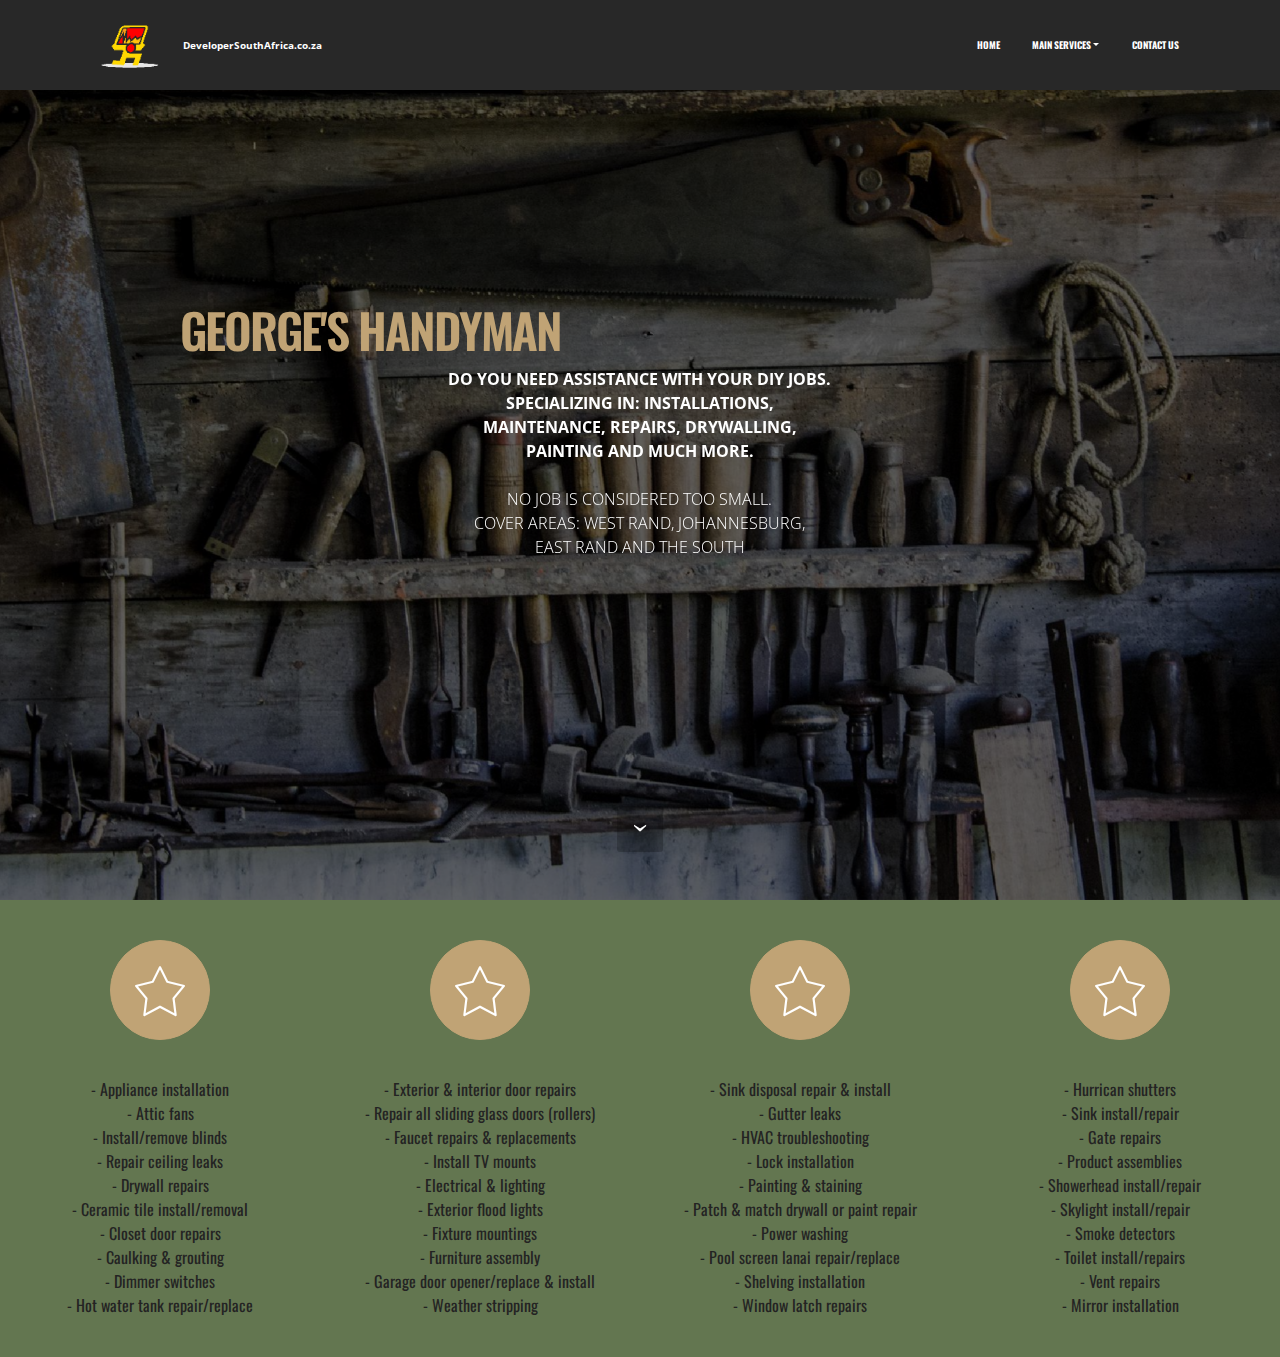
<file: Index.html>
<!DOCTYPE html>
<html>
<head>
  <!-- Site made with Mobirise Website Builder v3.12.1, https://mobirise.com -->
  <meta charset="UTF-8">
  <meta http-equiv="X-UA-Compatible" content="IE=edge">
  <meta name="generator" content="Mobirise v3.12.1, mobirise.com">
  <meta name="viewport" content="width=device-width, initial-scale=1">
  <link rel="shortcut icon" href="assets/images/smalllogotest-219x128.png" type="image/x-icon">
  <meta name="description" content="">
  
  <link rel="stylesheet" href="https://fonts.googleapis.com/css?family=Lora:400,700,400italic,700italic&amp;subset=latin">
  <link rel="stylesheet" href="https://fonts.googleapis.com/css?family=Montserrat:400,700">
  <link rel="stylesheet" href="https://fonts.googleapis.com/css?family=Raleway:100,100i,200,200i,300,300i,400,400i,500,500i,600,600i,700,700i,800,800i,900,900i">
  <link rel="stylesheet" href="assets/bootstrap-material-design-font/css/material.css">
  <link rel="stylesheet" href="assets/web/assets/mobirise-icons/mobirise-icons.css">
  <link rel="stylesheet" href="assets/et-line-font-plugin/style.css">
  <link rel="stylesheet" href="assets/tether/tether.min.css">
  <link rel="stylesheet" href="assets/bootstrap/css/bootstrap.min.css">
  <link rel="stylesheet" href="assets/dropdown/css/style.css">
  <link rel="stylesheet" href="assets/theme/css/style.css">
  <link rel="stylesheet" href="assets/mobirise/css/mbr-additional.css" type="text/css">
  
  
  
</head>
<body>
<section id="menu-9">

    <nav class="navbar navbar-dropdown navbar-fixed-top">
        <div class="container">

            <div class="mbr-table">
                <div class="mbr-table-cell">

                    <div class="navbar-brand">
                        <a href="https://mobirise.com" class="navbar-logo"><img src="assets/images/smalllogotest-219x128.png" alt="Mobirise"></a>
                        <a class="navbar-caption" href="https://mobirise.com">DeveloperSouthAfrica.co.za</a>
                    </div>

                </div>
                <div class="mbr-table-cell">

                    <button class="navbar-toggler pull-xs-right hidden-md-up" type="button" data-toggle="collapse" data-target="#exCollapsingNavbar">
                        <div class="hamburger-icon"></div>
                    </button>

                    <ul class="nav-dropdown collapse pull-xs-right nav navbar-nav navbar-toggleable-sm" id="exCollapsingNavbar"><li class="nav-item"><a class="nav-link link" href="Home.html" aria-expanded="false">HOME</a></li><li class="nav-item dropdown"><a class="nav-link link dropdown-toggle" data-toggle="dropdown-submenu" href="https://mobirise.com/" aria-expanded="false">MAIN SERVICES</a><div class="dropdown-menu"><a class="dropdown-item" href="Home.html#features7-c">Installations</a><a class="dropdown-item" href="Home.html#features7-c">Maintenance</a><a class="dropdown-item" href="Home.html#features7-c">Repairs</a><a class="dropdown-item" href="Home.html#features7-c">Painting</a></div></li><li class="nav-item"><a class="nav-link link" href="contactus.html" aria-expanded="false">CONTACT US</a></li></ul>
                    <button hidden="" class="navbar-toggler navbar-close" type="button" data-toggle="collapse" data-target="#exCollapsingNavbar">
                        <div class="close-icon"></div>
                    </button>

                </div>
            </div>

        </div>
    </nav>

</section>

<section class="engine"><a rel="external" href="https://mobirise.com">mobirise.com</a></section><section class="mbr-section mbr-section-hero mbr-section-full mbr-parallax-background mbr-section-with-arrow mbr-after-navbar" id="header1-k" style="background-image: url(assets/images/mbr-2000x1333.jpg);">

    <div class="mbr-overlay" style="opacity: 0.6; background-color: rgb(0, 0, 0);"></div>

    <div class="mbr-table-cell">

        <div class="container">
            <div class="row">
                <div class="mbr-section col-md-10 col-md-offset-1 text-xs-center">

                    <h1 class="mbr-section-title display-1">GEORGE'S HANDYMAN</h1>
                    <p class="mbr-section-lead lead"><strong>DO YOU NEED ASSISTANCE WITH  YOUR DIY JOBS. <br>SPECIALIZING IN: INSTALLATIONS,<br>MAINTENANCE, REPAIRS, DRYWALLING,<br>PAINTING AND MUCH MORE.</strong> <br><br>NO JOB IS CONSIDERED TOO SMALL.<br>COVER AREAS: WEST RAND, JOHANNESBURG, <br>EAST RAND AND THE SOUTH<br></p>
                    
                </div>
            </div>
        </div>
    </div>

    <div class="mbr-arrow mbr-arrow-floating" aria-hidden="true"><a href="#features7-c"><i class="mbr-arrow-icon"></i></a></div>

</section>

<section class="mbr-cards mbr-section mbr-section-nopadding" id="features7-c" style="background-color: rgb(99, 118, 80);">

    

    <div class="mbr-cards-row row">
        <div class="mbr-cards-col col-xs-12 col-lg-3" style="padding-top: 40px; padding-bottom: 40px;">
            <div class="container">
                <div class="card cart-block">
                    <div class="card-img iconbox"><a href="https://mobirise.com" class="mbri-star mbr-iconfont mbr-iconfont-features7" style="font-size: 50px; color: rgb(255, 255, 255);"></a></div>
                    <div class="card-block">
                        
                        
                        <p class="card-text">- Appliance installation<br>- Attic fans<br>- Install/remove blinds<br>- Repair ceiling leaks<br>- Drywall repairs<br>- Ceramic tile install/removal<br>- Closet door repairs<br>- Caulking &amp; grouting<br>- Dimmer switches<br>- Hot water tank repair/replace</p>
                        
                    </div>
                </div>
            </div>
        </div>
        <div class="mbr-cards-col col-xs-12 col-lg-3" style="padding-top: 40px; padding-bottom: 40px;">
            <div class="container">
                <div class="card cart-block">
                    <div class="card-img iconbox"><a href="https://mobirise.com" class="mbri-star mbr-iconfont mbr-iconfont-features7" style="font-size: 50px; color: rgb(255, 255, 255);"></a></div>
                    <div class="card-block">
                        
                        
                        <p class="card-text">- Exterior &amp; interior door repairs<br>- Repair all sliding glass doors (rollers)<br>- Faucet repairs &amp; replacements<br>- Install TV mounts<br>- Electrical &amp; lighting<br>- Exterior flood lights<br>- Fixture mountings<br>- Furniture assembly<br>- Garage door opener/replace &amp; install<br>- Weather stripping</p>
                        
                    </div>
                </div>
          </div>
        </div>
        <div class="mbr-cards-col col-xs-12 col-lg-3" style="padding-top: 40px; padding-bottom: 40px;">
            <div class="container">
                <div class="card cart-block">
                    <div class="card-img iconbox"><a href="https://mobirise.com" class="mbri-star mbr-iconfont mbr-iconfont-features7" style="font-size: 50px; color: rgb(255, 255, 255);"></a></div>
                    <div class="card-block">
                        
                        
                        <p class="card-text">- Sink disposal repair &amp; install<br>- Gutter leaks<br>- HVAC troubleshooting<br>- Lock installation<br>- Painting &amp; staining<br>- Patch &amp; match drywall or paint repair<br>- Power washing<br>- Pool screen lanai repair/replace<br>- Shelving installation<br>- Window latch repairs</p>
                        
                    </div>
                </div>
            </div>
        </div>
        <div class="mbr-cards-col col-xs-12 col-lg-3" style="padding-top: 40px; padding-bottom: 40px;">
            <div class="container">
                <div class="card cart-block">
                    <div class="card-img iconbox"><a href="https://mobirise.com" class="mbri-star mbr-iconfont mbr-iconfont-features7" style="font-size: 50px; color: rgb(255, 255, 255);"></a></div>
                    <div class="card-block">
                        
                        
                        <p class="card-text">- Hurrican shutters<br>- Sink install/repair<br>- Gate repairs<br>- Product assemblies<br>- Showerhead install/repair<br>- Skylight install/repair<br>- Smoke detectors<br>- Toilet install/repairs<br>- Vent repairs<br>- Mirror installation</p>
                        
                    </div>
                </div>
            </div>
        </div>
        
        
    </div>
</section>


  <script src="assets/web/assets/jquery/jquery.min.js"></script>
  <script src="assets/tether/tether.min.js"></script>
  <script src="assets/bootstrap/js/bootstrap.min.js"></script>
  <script src="assets/smooth-scroll/smooth-scroll.js"></script>
  <script src="assets/jarallax/jarallax.js"></script>
  <script src="assets/dropdown/js/script.min.js"></script>
  <script src="assets/touch-swipe/jquery.touch-swipe.min.js"></script>
  <script src="assets/theme/js/script.js"></script>
  
  
</body>
</html>
</file>
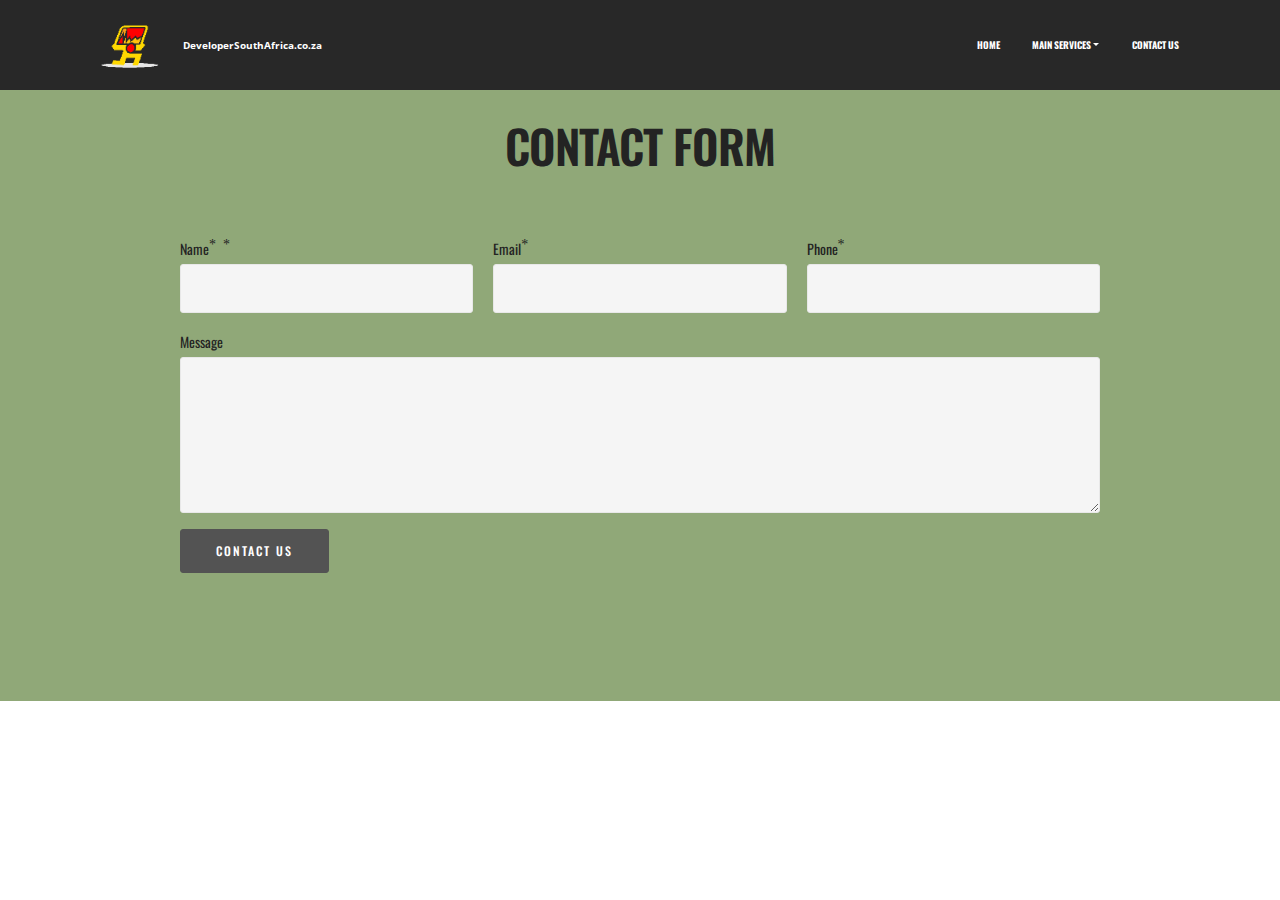
<file: contactus.html>
<!DOCTYPE html>
<html>
<head>
  <!-- Site made with Mobirise Website Builder v3.12.1, https://mobirise.com -->
  <meta charset="UTF-8">
  <meta http-equiv="X-UA-Compatible" content="IE=edge">
  <meta name="generator" content="Mobirise v3.12.1, mobirise.com">
  <meta name="viewport" content="width=device-width, initial-scale=1">
  <link rel="shortcut icon" href="assets/images/smalllogotest-219x128.png" type="image/x-icon">
  <meta name="description" content="Web Site Creator Description">
  <title>Web Site Creator Title</title>
  <link rel="stylesheet" href="https://fonts.googleapis.com/css?family=Lora:400,700,400italic,700italic&amp;subset=latin">
  <link rel="stylesheet" href="https://fonts.googleapis.com/css?family=Montserrat:400,700">
  <link rel="stylesheet" href="https://fonts.googleapis.com/css?family=Raleway:100,100i,200,200i,300,300i,400,400i,500,500i,600,600i,700,700i,800,800i,900,900i">
  <link rel="stylesheet" href="assets/bootstrap-material-design-font/css/material.css">
  <link rel="stylesheet" href="assets/tether/tether.min.css">
  <link rel="stylesheet" href="assets/bootstrap/css/bootstrap.min.css">
  <link rel="stylesheet" href="assets/dropdown/css/style.css">
  <link rel="stylesheet" href="assets/theme/css/style.css">
  <link rel="stylesheet" href="assets/mobirise/css/mbr-additional.css" type="text/css">
  
  
  
</head>
<body>
<section id="menu-9">

    <nav class="navbar navbar-dropdown navbar-fixed-top">
        <div class="container">

            <div class="mbr-table">
                <div class="mbr-table-cell">

                    <div class="navbar-brand">
                        <a href="https://mobirise.com" class="navbar-logo"><img src="assets/images/smalllogotest-219x128.png" alt="Mobirise"></a>
                        <a class="navbar-caption" href="https://mobirise.com">DeveloperSouthAfrica.co.za</a>
                    </div>

                </div>
                <div class="mbr-table-cell">

                    <button class="navbar-toggler pull-xs-right hidden-md-up" type="button" data-toggle="collapse" data-target="#exCollapsingNavbar">
                        <div class="hamburger-icon"></div>
                    </button>

                    <ul class="nav-dropdown collapse pull-xs-right nav navbar-nav navbar-toggleable-sm" id="exCollapsingNavbar"><li class="nav-item"><a class="nav-link link" href="Home.html" aria-expanded="false">HOME</a></li><li class="nav-item dropdown"><a class="nav-link link dropdown-toggle" data-toggle="dropdown-submenu" href="https://mobirise.com/" aria-expanded="false">MAIN SERVICES</a><div class="dropdown-menu"><a class="dropdown-item" href="Home.html#features7-c">Installations</a><a class="dropdown-item" href="Home.html#features7-c">Maintenance</a><a class="dropdown-item" href="Home.html#features7-c">Repairs</a><a class="dropdown-item" href="Home.html#features7-c">Painting</a></div></li><li class="nav-item"><a class="nav-link link" href="contactus.html" aria-expanded="false">CONTACT US</a></li></ul>
                    <button hidden="" class="navbar-toggler navbar-close" type="button" data-toggle="collapse" data-target="#exCollapsingNavbar">
                        <div class="close-icon"></div>
                    </button>

                </div>
            </div>

        </div>
    </nav>

</section>

<section class="engine"><a rel="external" href="https://mobirise.com">Mobirise Site Generator</a></section><section class="mbr-section mbr-after-navbar" id="form1-j" style="background-color: rgb(144, 168, 120); padding-top: 120px; padding-bottom: 120px;">
    
    <div class="mbr-section mbr-section__container mbr-section__container--middle">
        <div class="container">
            <div class="row">
                <div class="col-xs-12 text-xs-center">
                    <h3 class="mbr-section-title display-2">CONTACT FORM</h3>
                    
                </div>
            </div>
        </div>
    </div>
    <div class="mbr-section mbr-section-nopadding">
        <div class="container">
            <div class="row">
                <div class="col-xs-12 col-lg-10 col-lg-offset-1" data-form-type="formoid">


                    <div data-form-alert="true">
                        <div hidden="" data-form-alert-success="true" class="alert alert-form alert-success text-xs-center">Thank you for sending a message!</div>
                    </div>


                    <form action="https://mobirise.com/" method="post" data-form-title="CONTACT FORM">

                        <input type="hidden" value="QK3vbXhpcgIhiS3HuPjWDN3QC4TgtnAZh42kJGVJ4aqz+jExLvHjinb0/ds1MGlS8zShdzUMgCytkzKWGefVteW8WksO9YRH6jZVWXsA/kubL3KSDqYdaFWsqZKdc95C" data-form-email="true">

                        <div class="row row-sm-offset">

                            <div class="col-xs-12 col-md-4">
                                <div class="form-group">
                                    <label class="form-control-label" for="form1-j-name">Name<span class="form-asterisk">*</span></label>
                                    <input type="text" class="form-control" name="name" required="" data-form-field="Name" id="form1-j-name">
                                </div>
                            </div>

                            <div class="col-xs-12 col-md-4">
                                <div class="form-group">
                                    <label class="form-control-label" for="form1-j-email">Email<span class="form-asterisk">*</span></label>
                                    <input type="email" class="form-control" name="email" required="" data-form-field="Email" id="form1-j-email">
                                </div>
                            </div>

                            <div class="col-xs-12 col-md-4">
                                <div class="form-group">
                                    <label class="form-control-label" for="form1-j-phone">Phone<span class="form-asterisk">*</span></label>
                                    <input type="tel" class="form-control" name="phone" data-form-field="Phone" id="form1-j-phone">
                                </div>
                            </div>

                        </div>

                        <div class="form-group">
                            <label class="form-control-label" for="form1-j-message">Message<span class="form-asterisk">*</span></label>
                            <textarea class="form-control" name="message" rows="7" data-form-field="Message" id="form1-j-message"></textarea>
                        </div>

                        <div><button type="submit" class="btn btn-black">CONTACT US</button></div>

                    </form>
                </div>
            </div>
        </div>
    </div>
</section>


  <script src="assets/web/assets/jquery/jquery.min.js"></script>
  <script src="assets/tether/tether.min.js"></script>
  <script src="assets/bootstrap/js/bootstrap.min.js"></script>
  <script src="assets/smooth-scroll/smooth-scroll.js"></script>
  <script src="assets/dropdown/js/script.min.js"></script>
  <script src="assets/touch-swipe/jquery.touch-swipe.min.js"></script>
  <script src="assets/theme/js/script.js"></script>
  <script src="assets/formoid/formoid.min.js"></script>
  
  
</body>
</html>
</file>
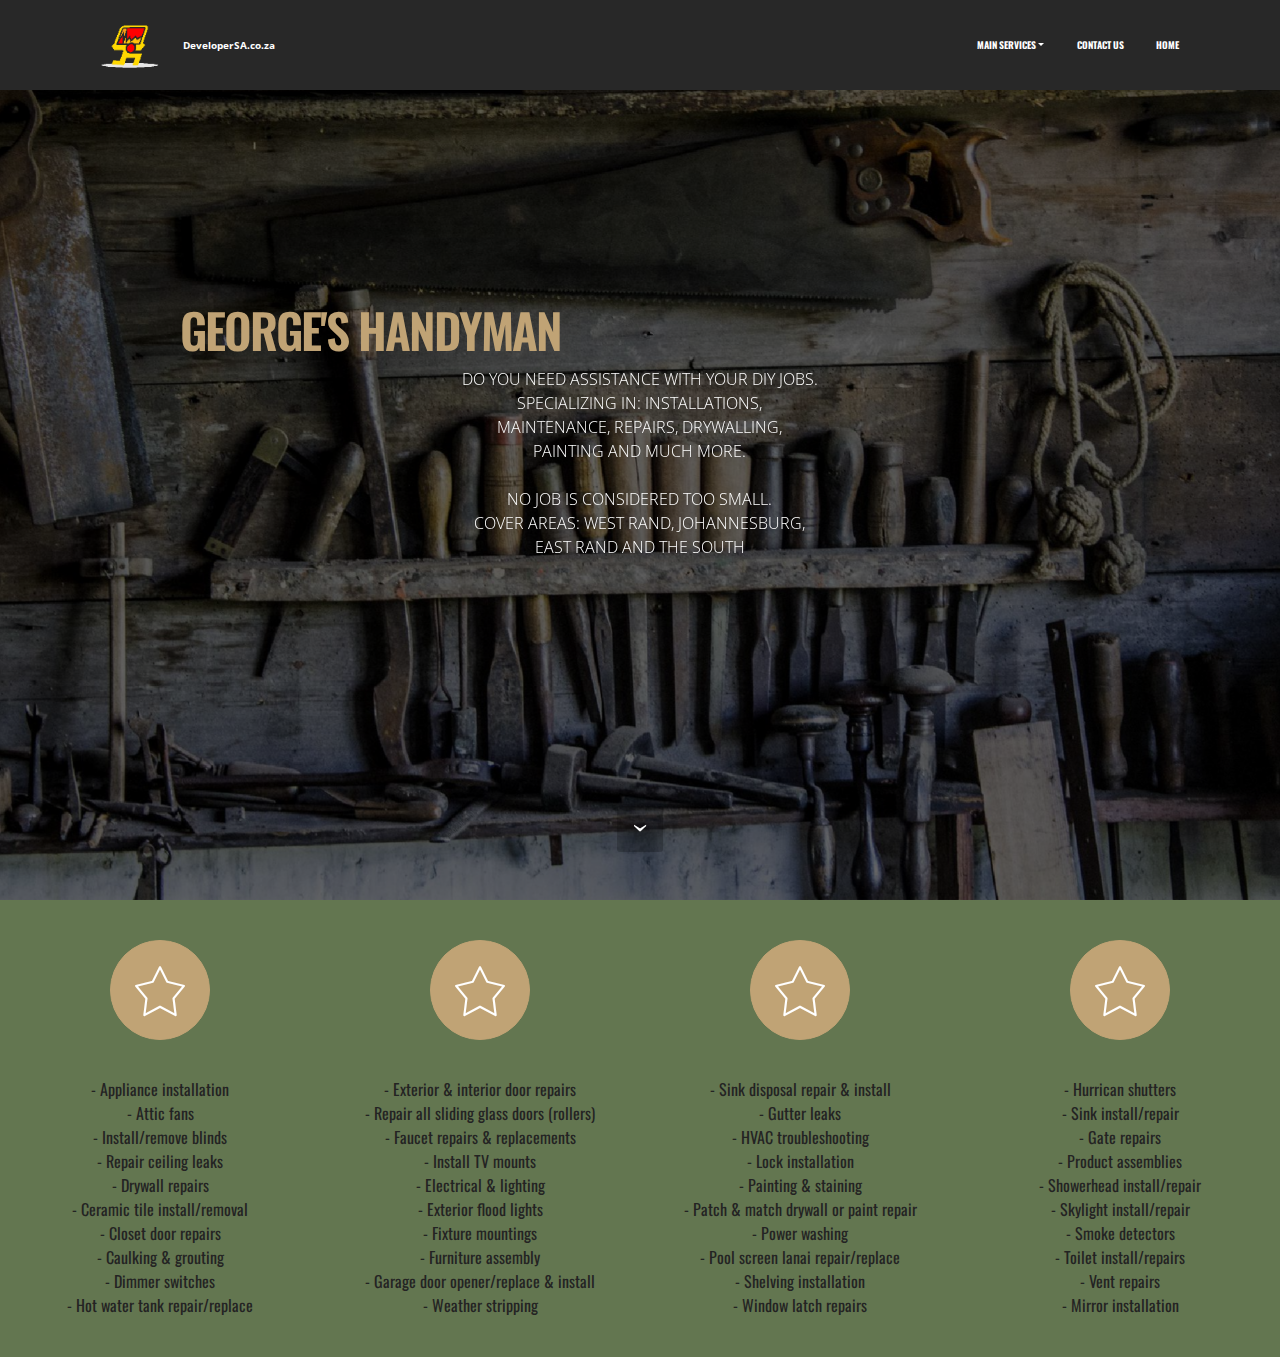
<file: Home.html>
<!DOCTYPE html>
<html>
<head>
  <!-- Site made with Mobirise Website Builder v3.12.1, https://mobirise.com -->
  <meta charset="UTF-8">
  <meta http-equiv="X-UA-Compatible" content="IE=edge">
  <meta name="generator" content="Mobirise v3.12.1, mobirise.com">
  <meta name="viewport" content="width=device-width, initial-scale=1">
  <link rel="shortcut icon" href="assets/images/smalllogotest-219x128.png" type="image/x-icon">
  <meta name="description" content="">
  
  <link rel="stylesheet" href="https://fonts.googleapis.com/css?family=Lora:400,700,400italic,700italic&amp;subset=latin">
  <link rel="stylesheet" href="https://fonts.googleapis.com/css?family=Montserrat:400,700">
  <link rel="stylesheet" href="https://fonts.googleapis.com/css?family=Raleway:100,100i,200,200i,300,300i,400,400i,500,500i,600,600i,700,700i,800,800i,900,900i">
  <link rel="stylesheet" href="assets/bootstrap-material-design-font/css/material.css">
  <link rel="stylesheet" href="assets/web/assets/mobirise-icons/mobirise-icons.css">
  <link rel="stylesheet" href="assets/et-line-font-plugin/style.css">
  <link rel="stylesheet" href="assets/tether/tether.min.css">
  <link rel="stylesheet" href="assets/bootstrap/css/bootstrap.min.css">
  <link rel="stylesheet" href="assets/dropdown/css/style.css">
  <link rel="stylesheet" href="assets/theme/css/style.css">
  <link rel="stylesheet" href="assets/mobirise/css/mbr-additional.css" type="text/css">
  
  
  
</head>
<body>
<section id="menu-9">

    <nav class="navbar navbar-dropdown navbar-fixed-top">
        <div class="container">

            <div class="mbr-table">
                <div class="mbr-table-cell">

                    <div class="navbar-brand">
                        <a href="https://mobirise.com" class="navbar-logo"><img src="assets/images/smalllogotest-219x128.png" alt="Mobirise"></a>
                        <a class="navbar-caption" href="https://mobirise.com">DeveloperSA.co.za</a>
                    </div>

                </div>
                <div class="mbr-table-cell">

                    <button class="navbar-toggler pull-xs-right hidden-md-up" type="button" data-toggle="collapse" data-target="#exCollapsingNavbar">
                        <div class="hamburger-icon"></div>
                    </button>

                    <ul class="nav-dropdown collapse pull-xs-right nav navbar-nav navbar-toggleable-sm" id="exCollapsingNavbar"><li class="nav-item dropdown"><a class="nav-link link dropdown-toggle" data-toggle="dropdown-submenu" href="https://mobirise.com/" aria-expanded="false">MAIN SERVICES</a><div class="dropdown-menu"><a class="dropdown-item" href="Home.html#features7-c">Installations</a><a class="dropdown-item" href="Home.html#features7-c">Maintenance</a><a class="dropdown-item" href="Home.html#features7-c">Repairs</a><a class="dropdown-item" href="Home.html#features7-c">Painting</a></div></li><li class="nav-item"><a class="nav-link link" href="contactus.html" aria-expanded="false">CONTACT US</a></li><li class="nav-item"><a class="nav-link link" href="Home.html" aria-expanded="false">HOME</a></li></ul>
                    <button hidden="" class="navbar-toggler navbar-close" type="button" data-toggle="collapse" data-target="#exCollapsingNavbar">
                        <div class="close-icon"></div>
                    </button>

                </div>
            </div>

        </div>
    </nav>

</section>

<section class="engine"><a rel="external" href="https://mobirise.com">https://mobirise.com/</a></section><section class="mbr-section mbr-section-hero mbr-section-full mbr-parallax-background mbr-section-with-arrow mbr-after-navbar" id="header1-k" style="background-image: url(assets/images/mbr-2000x1333.jpg);">

    <div class="mbr-overlay" style="opacity: 0.6; background-color: rgb(0, 0, 0);"></div>

    <div class="mbr-table-cell">

        <div class="container">
            <div class="row">
                <div class="mbr-section col-md-10 col-md-offset-1 text-xs-center">

                    <h1 class="mbr-section-title display-1">GEORGE'S HANDYMAN</h1>
                    <p class="mbr-section-lead lead">DO YOU NEED ASSISTANCE WITH  YOUR DIY JOBS. <br>SPECIALIZING IN: INSTALLATIONS,<br>MAINTENANCE, REPAIRS, DRYWALLING,<br>PAINTING AND MUCH MORE. <br><br>NO JOB IS CONSIDERED TOO SMALL.<br>COVER AREAS: WEST RAND, JOHANNESBURG, <br>EAST RAND AND THE SOUTH<br></p>
                    
                </div>
            </div>
        </div>
    </div>

    <div class="mbr-arrow mbr-arrow-floating" aria-hidden="true"><a href="#features7-c"><i class="mbr-arrow-icon"></i></a></div>

</section>

<section class="mbr-cards mbr-section mbr-section-nopadding" id="features7-c" style="background-color: rgb(99, 118, 80);">

    

    <div class="mbr-cards-row row">
        <div class="mbr-cards-col col-xs-12 col-lg-3" style="padding-top: 40px; padding-bottom: 40px;">
            <div class="container">
                <div class="card cart-block">
                    <div class="card-img iconbox"><a href="https://mobirise.com" class="mbri-star mbr-iconfont mbr-iconfont-features7" style="font-size: 50px; color: rgb(255, 255, 255);"></a></div>
                    <div class="card-block">
                        
                        
                        <p class="card-text">- Appliance installation<br>- Attic fans<br>- Install/remove blinds<br>- Repair ceiling leaks<br>- Drywall repairs<br>- Ceramic tile install/removal<br>- Closet door repairs<br>- Caulking &amp; grouting<br>- Dimmer switches<br>- Hot water tank repair/replace</p>
                        
                    </div>
                </div>
            </div>
        </div>
        <div class="mbr-cards-col col-xs-12 col-lg-3" style="padding-top: 40px; padding-bottom: 40px;">
            <div class="container">
                <div class="card cart-block">
                    <div class="card-img iconbox"><a href="https://mobirise.com" class="mbri-star mbr-iconfont mbr-iconfont-features7" style="font-size: 50px; color: rgb(255, 255, 255);"></a></div>
                    <div class="card-block">
                        
                        
                        <p class="card-text">- Exterior &amp; interior door repairs<br>- Repair all sliding glass doors (rollers)<br>- Faucet repairs &amp; replacements<br>- Install TV mounts<br>- Electrical &amp; lighting<br>- Exterior flood lights<br>- Fixture mountings<br>- Furniture assembly<br>- Garage door opener/replace &amp; install<br>- Weather stripping</p>
                        
                    </div>
                </div>
          </div>
        </div>
        <div class="mbr-cards-col col-xs-12 col-lg-3" style="padding-top: 40px; padding-bottom: 40px;">
            <div class="container">
                <div class="card cart-block">
                    <div class="card-img iconbox"><a href="https://mobirise.com" class="mbri-star mbr-iconfont mbr-iconfont-features7" style="font-size: 50px; color: rgb(255, 255, 255);"></a></div>
                    <div class="card-block">
                        
                        
                        <p class="card-text">- Sink disposal repair &amp; install<br>- Gutter leaks<br>- HVAC troubleshooting<br>- Lock installation<br>- Painting &amp; staining<br>- Patch &amp; match drywall or paint repair<br>- Power washing<br>- Pool screen lanai repair/replace<br>- Shelving installation<br>- Window latch repairs</p>
                        
                    </div>
                </div>
            </div>
        </div>
        <div class="mbr-cards-col col-xs-12 col-lg-3" style="padding-top: 40px; padding-bottom: 40px;">
            <div class="container">
                <div class="card cart-block">
                    <div class="card-img iconbox"><a href="https://mobirise.com" class="mbri-star mbr-iconfont mbr-iconfont-features7" style="font-size: 50px; color: rgb(255, 255, 255);"></a></div>
                    <div class="card-block">
                        
                        
                        <p class="card-text">- Hurrican shutters<br>- Sink install/repair<br>- Gate repairs<br>- Product assemblies<br>- Showerhead install/repair<br>- Skylight install/repair<br>- Smoke detectors<br>- Toilet install/repairs<br>- Vent repairs<br>- Mirror installation</p>
                        
                    </div>
                </div>
            </div>
        </div>
        
        
    </div>
</section>


  <script src="assets/web/assets/jquery/jquery.min.js"></script>
  <script src="assets/tether/tether.min.js"></script>
  <script src="assets/bootstrap/js/bootstrap.min.js"></script>
  <script src="assets/smooth-scroll/smooth-scroll.js"></script>
  <script src="assets/jarallax/jarallax.js"></script>
  <script src="assets/dropdown/js/script.min.js"></script>
  <script src="assets/touch-swipe/jquery.touch-swipe.min.js"></script>
  <script src="assets/theme/js/script.js"></script>
  
  
</body>
</html>
</file>
<file: assets/bootstrap-material-design-font/css/material.css>
@font-face {
  font-family: 'Material-Design-Icons';
  src: url('../fonts/Material-Design-Icons.eot?3ocs8m');
  src: url('../fonts/Material-Design-Icons.eot?#iefix3ocs8m') format('embedded-opentype'), url('../fonts/Material-Design-Icons.woff?3ocs8m') format('woff'), url('../fonts/Material-Design-Icons.ttf?3ocs8m') format('truetype'), url('../fonts/Material-Design-Icons.svg?3ocs8m#Material-Design-Icons') format('svg');
  font-weight: normal;
  font-style: normal;
}
[class^="mdi-"],
[class*="mdi-"] {
  speak: none;
  display: inline-block;
  font-style: normal;
  font-variant:normal;
  font-weight:normal;
  /*font-size:24px;*/
  line-height:1;
  font-family:'Material-Design-Icons' !important;
  text-rendering: auto;
  
  -webkit-font-smoothing: antialiased;
  -moz-osx-font-smoothing: grayscale;
  -webkit-transform: translate(0, 0);
      -ms-transform: translate(0, 0);
          transform: translate(0, 0);
}
[class^="mdi-"]:before,
[class*="mdi-"]:before {
  display: inline-block;
  speak: none;
  text-decoration: inherit;
}
[class^="mdi-"].pull-left,
[class*="mdi-"].pull-left {
  margin-right: .3em;
}
[class^="mdi-"].pull-right,
[class*="mdi-"].pull-right {
  margin-left: .3em;
}
[class^="mdi-"].mdi-lg:before,
[class*="mdi-"].mdi-lg:before,
[class^="mdi-"].mdi-lg:after,
[class*="mdi-"].mdi-lg:after {
  font-size: 1.33333333em;
  line-height: 0.75em;
  vertical-align: -15%;
}
[class^="mdi-"].mdi-2x:before,
[class*="mdi-"].mdi-2x:before,
[class^="mdi-"].mdi-2x:after,
[class*="mdi-"].mdi-2x:after {
  font-size: 2em;
}
[class^="mdi-"].mdi-3x:before,
[class*="mdi-"].mdi-3x:before,
[class^="mdi-"].mdi-3x:after,
[class*="mdi-"].mdi-3x:after {
  font-size: 3em;
}
[class^="mdi-"].mdi-4x:before,
[class*="mdi-"].mdi-4x:before,
[class^="mdi-"].mdi-4x:after,
[class*="mdi-"].mdi-4x:after {
  font-size: 4em;
}
[class^="mdi-"].mdi-5x:before,
[class*="mdi-"].mdi-5x:before,
[class^="mdi-"].mdi-5x:after,
[class*="mdi-"].mdi-5x:after {
  font-size: 5em;
}
[class^="mdi-device-signal-cellular-"]:after,
[class^="mdi-device-battery-"]:after,
[class^="mdi-device-battery-charging-"]:after,
[class^="mdi-device-signal-cellular-connected-no-internet-"]:after,
[class^="mdi-device-signal-wifi-"]:after,
[class^="mdi-device-signal-wifi-statusbar-not-connected"]:after,
.mdi-device-network-wifi:after {
  opacity: .3;
  position: absolute;
  left: 0;
  top: 0;
  z-index: 1;
  display: inline-block;
  speak: none;
  text-decoration: inherit;
}
[class^="mdi-device-signal-cellular-"]:after {
  content: "\e758";
}
[class^="mdi-device-battery-"]:after {
  content: "\e735";
}
[class^="mdi-device-battery-charging-"]:after {
  content: "\e733";
}
[class^="mdi-device-signal-cellular-connected-no-internet-"]:after {
  content: "\e75d";
}
[class^="mdi-device-signal-wifi-"]:after,
.mdi-device-network-wifi:after {
  content: "\e765";
}
[class^="mdi-device-signal-wifi-statusbasr-not-connected"]:after {
  content: "\e8f7";
}
.mdi-device-signal-cellular-off:after,
.mdi-device-signal-cellular-null:after,
.mdi-device-signal-cellular-no-sim:after,
.mdi-device-signal-wifi-off:after,
.mdi-device-signal-wifi-4-bar:after,
.mdi-device-signal-cellular-4-bar:after,
.mdi-device-battery-alert:after,
.mdi-device-signal-cellular-connected-no-internet-4-bar:after,
.mdi-device-battery-std:after,
.mdi-device-battery-full .mdi-device-battery-unknown:after {
  content: "";
}
.mdi-fw {
  width: 1.28571429em;
  text-align: center;
}
.mdi-ul {
  padding-left: 0;
  margin-left: 2.14285714em;
  list-style-type: none;
}
.mdi-ul > li {
  position: relative;
}
.mdi-li {
  position: absolute;
  left: -2.14285714em;
  width: 2.14285714em;
  top: 0.14285714em;
  text-align: center;
}
.mdi-li.mdi-lg {
  left: -1.85714286em;
}
.mdi-border {
  padding: .2em .25em .15em;
  border: solid 0.08em #eeeeee;
  border-radius: .1em;
}
.mdi-spin {
  -webkit-animation: mdi-spin 2s infinite linear;
  animation: mdi-spin 2s infinite linear;
  -webkit-transform-origin: 50% 50%;
  -ms-transform-origin: 50% 50%;
      transform-origin: 50% 50%;
}
.mdi-pulse {
  -webkit-animation: mdi-spin 1s steps(8) infinite;
  animation: mdi-spin 1s steps(8) infinite;
  -webkit-transform-origin: 50% 50%;
  -ms-transform-origin: 50% 50%;
      transform-origin: 50% 50%;
}
@-webkit-keyframes mdi-spin {
  0% {
    -webkit-transform: rotate(0deg);
    transform: rotate(0deg);
  }
  100% {
    -webkit-transform: rotate(359deg);
    transform: rotate(359deg);
  }
}
@keyframes mdi-spin {
  0% {
    -webkit-transform: rotate(0deg);
    transform: rotate(0deg);
  }
  100% {
    -webkit-transform: rotate(359deg);
    transform: rotate(359deg);
  }
}
.mdi-rotate-90 {
  filter: progid:DXImageTransform.Microsoft.BasicImage(rotation=1);
  -webkit-transform: rotate(90deg);
  -ms-transform: rotate(90deg);
  transform: rotate(90deg);
}
.mdi-rotate-180 {
  filter: progid:DXImageTransform.Microsoft.BasicImage(rotation=2);
  -webkit-transform: rotate(180deg);
  -ms-transform: rotate(180deg);
  transform: rotate(180deg);
}
.mdi-rotate-270 {
  filter: progid:DXImageTransform.Microsoft.BasicImage(rotation=3);
  -webkit-transform: rotate(270deg);
  -ms-transform: rotate(270deg);
  transform: rotate(270deg);
}
.mdi-flip-horizontal {
  filter: progid:DXImageTransform.Microsoft.BasicImage(rotation=0, mirror=1);
  -webkit-transform: scale(-1, 1);
  -ms-transform: scale(-1, 1);
  transform: scale(-1, 1);
}
.mdi-flip-vertical {
  filter: progid:DXImageTransform.Microsoft.BasicImage(rotation=2, mirror=1);
  -webkit-transform: scale(1, -1);
  -ms-transform: scale(1, -1);
  transform: scale(1, -1);
}
:root .mdi-rotate-90,
:root .mdi-rotate-180,
:root .mdi-rotate-270,
:root .mdi-flip-horizontal,
:root .mdi-flip-vertical {
  -webkit-filter: none;
          filter: none;
}
.mdi-stack {
  position: relative;
  display: inline-block;
  width: 2em;
  height: 2em;
  line-height: 2em;
  vertical-align: middle;
}
.mdi-stack-1x,
.mdi-stack-2x {
  position: absolute;
  left: 0;
  width: 100%;
  text-align: center;
}
.mdi-stack-1x {
  line-height: inherit;
}
.mdi-stack-2x {
  font-size: 2em;
}
.mdi-inverse {
  color: #ffffff;
}
/* Start Icons */
.mdi-action-3d-rotation:before {
  content: "\e600";
}
.mdi-action-accessibility:before {
  content: "\e601";
}
.mdi-action-account-balance-wallet:before {
  content: "\e602";
}
.mdi-action-account-balance:before {
  content: "\e603";
}
.mdi-action-account-box:before {
  content: "\e604";
}
.mdi-action-account-child:before {
  content: "\e605";
}
.mdi-action-account-circle:before {
  content: "\e606";
}
.mdi-action-add-shopping-cart:before {
  content: "\e607";
}
.mdi-action-alarm-add:before {
  content: "\e608";
}
.mdi-action-alarm-off:before {
  content: "\e609";
}
.mdi-action-alarm-on:before {
  content: "\e60a";
}
.mdi-action-alarm:before {
  content: "\e60b";
}
.mdi-action-android:before {
  content: "\e60c";
}
.mdi-action-announcement:before {
  content: "\e60d";
}
.mdi-action-aspect-ratio:before {
  content: "\e60e";
}
.mdi-action-assessment:before {
  content: "\e60f";
}
.mdi-action-assignment-ind:before {
  content: "\e610";
}
.mdi-action-assignment-late:before {
  content: "\e611";
}
.mdi-action-assignment-return:before {
  content: "\e612";
}
.mdi-action-assignment-returned:before {
  content: "\e613";
}
.mdi-action-assignment-turned-in:before {
  content: "\e614";
}
.mdi-action-assignment:before {
  content: "\e615";
}
.mdi-action-autorenew:before {
  content: "\e616";
}
.mdi-action-backup:before {
  content: "\e617";
}
.mdi-action-book:before {
  content: "\e618";
}
.mdi-action-bookmark-outline:before {
  content: "\e619";
}
.mdi-action-bookmark:before {
  content: "\e61a";
}
.mdi-action-bug-report:before {
  content: "\e61b";
}
.mdi-action-cached:before {
  content: "\e61c";
}
.mdi-action-check-circle:before {
  content: "\e61d";
}
.mdi-action-class:before {
  content: "\e61e";
}
.mdi-action-credit-card:before {
  content: "\e61f";
}
.mdi-action-dashboard:before {
  content: "\e620";
}
.mdi-action-delete:before {
  content: "\e621";
}
.mdi-action-description:before {
  content: "\e622";
}
.mdi-action-dns:before {
  content: "\e623";
}
.mdi-action-done-all:before {
  content: "\e624";
}
.mdi-action-done:before {
  content: "\e625";
}
.mdi-action-event:before {
  content: "\e626";
}
.mdi-action-exit-to-app:before {
  content: "\e627";
}
.mdi-action-explore:before {
  content: "\e628";
}
.mdi-action-extension:before {
  content: "\e629";
}
.mdi-action-face-unlock:before {
  content: "\e62a";
}
.mdi-action-favorite-outline:before {
  content: "\e62b";
}
.mdi-action-favorite:before {
  content: "\e62c";
}
.mdi-action-find-in-page:before {
  content: "\e62d";
}
.mdi-action-find-replace:before {
  content: "\e62e";
}
.mdi-action-flip-to-back:before {
  content: "\e62f";
}
.mdi-action-flip-to-front:before {
  content: "\e630";
}
.mdi-action-get-app:before {
  content: "\e631";
}
.mdi-action-grade:before {
  content: "\e632";
}
.mdi-action-group-work:before {
  content: "\e633";
}
.mdi-action-help:before {
  content: "\e634";
}
.mdi-action-highlight-remove:before {
  content: "\e635";
}
.mdi-action-history:before {
  content: "\e636";
}
.mdi-action-home:before {
  content: "\e637";
}
.mdi-action-https:before {
  content: "\e638";
}
.mdi-action-info-outline:before {
  content: "\e639";
}
.mdi-action-info:before {
  content: "\e63a";
}
.mdi-action-input:before {
  content: "\e63b";
}
.mdi-action-invert-colors:before {
  content: "\e63c";
}
.mdi-action-label-outline:before {
  content: "\e63d";
}
.mdi-action-label:before {
  content: "\e63e";
}
.mdi-action-language:before {
  content: "\e63f";
}
.mdi-action-launch:before {
  content: "\e640";
}
.mdi-action-list:before {
  content: "\e641";
}
.mdi-action-lock-open:before {
  content: "\e642";
}
.mdi-action-lock-outline:before {
  content: "\e643";
}
.mdi-action-lock:before {
  content: "\e644";
}
.mdi-action-loyalty:before {
  content: "\e645";
}
.mdi-action-markunread-mailbox:before {
  content: "\e646";
}
.mdi-action-note-add:before {
  content: "\e647";
}
.mdi-action-open-in-browser:before {
  content: "\e648";
}
.mdi-action-open-in-new:before {
  content: "\e649";
}
.mdi-action-open-with:before {
  content: "\e64a";
}
.mdi-action-pageview:before {
  content: "\e64b";
}
.mdi-action-payment:before {
  content: "\e64c";
}
.mdi-action-perm-camera-mic:before {
  content: "\e64d";
}
.mdi-action-perm-contact-cal:before {
  content: "\e64e";
}
.mdi-action-perm-data-setting:before {
  content: "\e64f";
}
.mdi-action-perm-device-info:before {
  content: "\e650";
}
.mdi-action-perm-identity:before {
  content: "\e651";
}
.mdi-action-perm-media:before {
  content: "\e652";
}
.mdi-action-perm-phone-msg:before {
  content: "\e653";
}
.mdi-action-perm-scan-wifi:before {
  content: "\e654";
}
.mdi-action-picture-in-picture:before {
  content: "\e655";
}
.mdi-action-polymer:before {
  content: "\e656";
}
.mdi-action-print:before {
  content: "\e657";
}
.mdi-action-query-builder:before {
  content: "\e658";
}
.mdi-action-question-answer:before {
  content: "\e659";
}
.mdi-action-receipt:before {
  content: "\e65a";
}
.mdi-action-redeem:before {
  content: "\e65b";
}
.mdi-action-reorder:before {
  content: "\e65c";
}
.mdi-action-report-problem:before {
  content: "\e65d";
}
.mdi-action-restore:before {
  content: "\e65e";
}
.mdi-action-room:before {
  content: "\e65f";
}
.mdi-action-schedule:before {
  content: "\e660";
}
.mdi-action-search:before {
  content: "\e661";
}
.mdi-action-settings-applications:before {
  content: "\e662";
}
.mdi-action-settings-backup-restore:before {
  content: "\e663";
}
.mdi-action-settings-bluetooth:before {
  content: "\e664";
}
.mdi-action-settings-cell:before {
  content: "\e665";
}
.mdi-action-settings-display:before {
  content: "\e666";
}
.mdi-action-settings-ethernet:before {
  content: "\e667";
}
.mdi-action-settings-input-antenna:before {
  content: "\e668";
}
.mdi-action-settings-input-component:before {
  content: "\e669";
}
.mdi-action-settings-input-composite:before {
  content: "\e66a";
}
.mdi-action-settings-input-hdmi:before {
  content: "\e66b";
}
.mdi-action-settings-input-svideo:before {
  content: "\e66c";
}
.mdi-action-settings-overscan:before {
  content: "\e66d";
}
.mdi-action-settings-phone:before {
  content: "\e66e";
}
.mdi-action-settings-power:before {
  content: "\e66f";
}
.mdi-action-settings-remote:before {
  content: "\e670";
}
.mdi-action-settings-voice:before {
  content: "\e671";
}
.mdi-action-settings:before {
  content: "\e672";
}
.mdi-action-shop-two:before {
  content: "\e673";
}
.mdi-action-shop:before {
  content: "\e674";
}
.mdi-action-shopping-basket:before {
  content: "\e675";
}
.mdi-action-shopping-cart:before {
  content: "\e676";
}
.mdi-action-speaker-notes:before {
  content: "\e677";
}
.mdi-action-spellcheck:before {
  content: "\e678";
}
.mdi-action-star-rate:before {
  content: "\e679";
}
.mdi-action-stars:before {
  content: "\e67a";
}
.mdi-action-store:before {
  content: "\e67b";
}
.mdi-action-subject:before {
  content: "\e67c";
}
.mdi-action-supervisor-account:before {
  content: "\e67d";
}
.mdi-action-swap-horiz:before {
  content: "\e67e";
}
.mdi-action-swap-vert-circle:before {
  content: "\e67f";
}
.mdi-action-swap-vert:before {
  content: "\e680";
}
.mdi-action-system-update-tv:before {
  content: "\e681";
}
.mdi-action-tab-unselected:before {
  content: "\e682";
}
.mdi-action-tab:before {
  content: "\e683";
}
.mdi-action-theaters:before {
  content: "\e684";
}
.mdi-action-thumb-down:before {
  content: "\e685";
}
.mdi-action-thumb-up:before {
  content: "\e686";
}
.mdi-action-thumbs-up-down:before {
  content: "\e687";
}
.mdi-action-toc:before {
  content: "\e688";
}
.mdi-action-today:before {
  content: "\e689";
}
.mdi-action-track-changes:before {
  content: "\e68a";
}
.mdi-action-translate:before {
  content: "\e68b";
}
.mdi-action-trending-down:before {
  content: "\e68c";
}
.mdi-action-trending-neutral:before {
  content: "\e68d";
}
.mdi-action-trending-up:before {
  content: "\e68e";
}
.mdi-action-turned-in-not:before {
  content: "\e68f";
}
.mdi-action-turned-in:before {
  content: "\e690";
}
.mdi-action-verified-user:before {
  content: "\e691";
}
.mdi-action-view-agenda:before {
  content: "\e692";
}
.mdi-action-view-array:before {
  content: "\e693";
}
.mdi-action-view-carousel:before {
  content: "\e694";
}
.mdi-action-view-column:before {
  content: "\e695";
}
.mdi-action-view-day:before {
  content: "\e696";
}
.mdi-action-view-headline:before {
  content: "\e697";
}
.mdi-action-view-list:before {
  content: "\e698";
}
.mdi-action-view-module:before {
  content: "\e699";
}
.mdi-action-view-quilt:before {
  content: "\e69a";
}
.mdi-action-view-stream:before {
  content: "\e69b";
}
.mdi-action-view-week:before {
  content: "\e69c";
}
.mdi-action-visibility-off:before {
  content: "\e69d";
}
.mdi-action-visibility:before {
  content: "\e69e";
}
.mdi-action-wallet-giftcard:before {
  content: "\e69f";
}
.mdi-action-wallet-membership:before {
  content: "\e6a0";
}
.mdi-action-wallet-travel:before {
  content: "\e6a1";
}
.mdi-action-work:before {
  content: "\e6a2";
}
.mdi-alert-error:before {
  content: "\e6a3";
}
.mdi-alert-warning:before {
  content: "\e6a4";
}
.mdi-av-album:before {
  content: "\e6a5";
}
.mdi-av-closed-caption:before {
  content: "\e6a6";
}
.mdi-av-equalizer:before {
  content: "\e6a7";
}
.mdi-av-explicit:before {
  content: "\e6a8";
}
.mdi-av-fast-forward:before {
  content: "\e6a9";
}
.mdi-av-fast-rewind:before {
  content: "\e6aa";
}
.mdi-av-games:before {
  content: "\e6ab";
}
.mdi-av-hearing:before {
  content: "\e6ac";
}
.mdi-av-high-quality:before {
  content: "\e6ad";
}
.mdi-av-loop:before {
  content: "\e6ae";
}
.mdi-av-mic-none:before {
  content: "\e6af";
}
.mdi-av-mic-off:before {
  content: "\e6b0";
}
.mdi-av-mic:before {
  content: "\e6b1";
}
.mdi-av-movie:before {
  content: "\e6b2";
}
.mdi-av-my-library-add:before {
  content: "\e6b3";
}
.mdi-av-my-library-books:before {
  content: "\e6b4";
}
.mdi-av-my-library-music:before {
  content: "\e6b5";
}
.mdi-av-new-releases:before {
  content: "\e6b6";
}
.mdi-av-not-interested:before {
  content: "\e6b7";
}
.mdi-av-pause-circle-fill:before {
  content: "\e6b8";
}
.mdi-av-pause-circle-outline:before {
  content: "\e6b9";
}
.mdi-av-pause:before {
  content: "\e6ba";
}
.mdi-av-play-arrow:before {
  content: "\e6bb";
}
.mdi-av-play-circle-fill:before {
  content: "\e6bc";
}
.mdi-av-play-circle-outline:before {
  content: "\e6bd";
}
.mdi-av-play-shopping-bag:before {
  content: "\e6be";
}
.mdi-av-playlist-add:before {
  content: "\e6bf";
}
.mdi-av-queue-music:before {
  content: "\e6c0";
}
.mdi-av-queue:before {
  content: "\e6c1";
}
.mdi-av-radio:before {
  content: "\e6c2";
}
.mdi-av-recent-actors:before {
  content: "\e6c3";
}
.mdi-av-repeat-one:before {
  content: "\e6c4";
}
.mdi-av-repeat:before {
  content: "\e6c5";
}
.mdi-av-replay:before {
  content: "\e6c6";
}
.mdi-av-shuffle:before {
  content: "\e6c7";
}
.mdi-av-skip-next:before {
  content: "\e6c8";
}
.mdi-av-skip-previous:before {
  content: "\e6c9";
}
.mdi-av-snooze:before {
  content: "\e6ca";
}
.mdi-av-stop:before {
  content: "\e6cb";
}
.mdi-av-subtitles:before {
  content: "\e6cc";
}
.mdi-av-surround-sound:before {
  content: "\e6cd";
}
.mdi-av-timer:before {
  content: "\e6ce";
}
.mdi-av-video-collection:before {
  content: "\e6cf";
}
.mdi-av-videocam-off:before {
  content: "\e6d0";
}
.mdi-av-videocam:before {
  content: "\e6d1";
}
.mdi-av-volume-down:before {
  content: "\e6d2";
}
.mdi-av-volume-mute:before {
  content: "\e6d3";
}
.mdi-av-volume-off:before {
  content: "\e6d4";
}
.mdi-av-volume-up:before {
  content: "\e6d5";
}
.mdi-av-web:before {
  content: "\e6d6";
}
.mdi-communication-business:before {
  content: "\e6d7";
}
.mdi-communication-call-end:before {
  content: "\e6d8";
}
.mdi-communication-call-made:before {
  content: "\e6d9";
}
.mdi-communication-call-merge:before {
  content: "\e6da";
}
.mdi-communication-call-missed:before {
  content: "\e6db";
}
.mdi-communication-call-received:before {
  content: "\e6dc";
}
.mdi-communication-call-split:before {
  content: "\e6dd";
}
.mdi-communication-call:before {
  content: "\e6de";
}
.mdi-communication-chat:before {
  content: "\e6df";
}
.mdi-communication-clear-all:before {
  content: "\e6e0";
}
.mdi-communication-comment:before {
  content: "\e6e1";
}
.mdi-communication-contacts:before {
  content: "\e6e2";
}
.mdi-communication-dialer-sip:before {
  content: "\e6e3";
}
.mdi-communication-dialpad:before {
  content: "\e6e4";
}
.mdi-communication-dnd-on:before {
  content: "\e6e5";
}
.mdi-communication-email:before {
  content: "\e6e6";
}
.mdi-communication-forum:before {
  content: "\e6e7";
}
.mdi-communication-import-export:before {
  content: "\e6e8";
}
.mdi-communication-invert-colors-off:before {
  content: "\e6e9";
}
.mdi-communication-invert-colors-on:before {
  content: "\e6ea";
}
.mdi-communication-live-help:before {
  content: "\e6eb";
}
.mdi-communication-location-off:before {
  content: "\e6ec";
}
.mdi-communication-location-on:before {
  content: "\e6ed";
}
.mdi-communication-message:before {
  content: "\e6ee";
}
.mdi-communication-messenger:before {
  content: "\e6ef";
}
.mdi-communication-no-sim:before {
  content: "\e6f0";
}
.mdi-communication-phone:before {
  content: "\e6f1";
}
.mdi-communication-portable-wifi-off:before {
  content: "\e6f2";
}
.mdi-communication-quick-contacts-dialer:before {
  content: "\e6f3";
}
.mdi-communication-quick-contacts-mail:before {
  content: "\e6f4";
}
.mdi-communication-ring-volume:before {
  content: "\e6f5";
}
.mdi-communication-stay-current-landscape:before {
  content: "\e6f6";
}
.mdi-communication-stay-current-portrait:before {
  content: "\e6f7";
}
.mdi-communication-stay-primary-landscape:before {
  content: "\e6f8";
}
.mdi-communication-stay-primary-portrait:before {
  content: "\e6f9";
}
.mdi-communication-swap-calls:before {
  content: "\e6fa";
}
.mdi-communication-textsms:before {
  content: "\e6fb";
}
.mdi-communication-voicemail:before {
  content: "\e6fc";
}
.mdi-communication-vpn-key:before {
  content: "\e6fd";
}
.mdi-content-add-box:before {
  content: "\e6fe";
}
.mdi-content-add-circle-outline:before {
  content: "\e6ff";
}
.mdi-content-add-circle:before {
  content: "\e700";
}
.mdi-content-add:before {
  content: "\e701";
}
.mdi-content-archive:before {
  content: "\e702";
}
.mdi-content-backspace:before {
  content: "\e703";
}
.mdi-content-block:before {
  content: "\e704";
}
.mdi-content-clear:before {
  content: "\e705";
}
.mdi-content-content-copy:before {
  content: "\e706";
}
.mdi-content-content-cut:before {
  content: "\e707";
}
.mdi-content-content-paste:before {
  content: "\e708";
}
.mdi-content-create:before {
  content: "\e709";
}
.mdi-content-drafts:before {
  content: "\e70a";
}
.mdi-content-filter-list:before {
  content: "\e70b";
}
.mdi-content-flag:before {
  content: "\e70c";
}
.mdi-content-forward:before {
  content: "\e70d";
}
.mdi-content-gesture:before {
  content: "\e70e";
}
.mdi-content-inbox:before {
  content: "\e70f";
}
.mdi-content-link:before {
  content: "\e710";
}
.mdi-content-mail:before {
  content: "\e711";
}
.mdi-content-markunread:before {
  content: "\e712";
}
.mdi-content-redo:before {
  content: "\e713";
}
.mdi-content-remove-circle-outline:before {
  content: "\e714";
}
.mdi-content-remove-circle:before {
  content: "\e715";
}
.mdi-content-remove:before {
  content: "\e716";
}
.mdi-content-reply-all:before {
  content: "\e717";
}
.mdi-content-reply:before {
  content: "\e718";
}
.mdi-content-report:before {
  content: "\e719";
}
.mdi-content-save:before {
  content: "\e71a";
}
.mdi-content-select-all:before {
  content: "\e71b";
}
.mdi-content-send:before {
  content: "\e71c";
}
.mdi-content-sort:before {
  content: "\e71d";
}
.mdi-content-text-format:before {
  content: "\e71e";
}
.mdi-content-undo:before {
  content: "\e71f";
}
.mdi-editor-attach-file:before {
  content: "\e776";
}
.mdi-editor-attach-money:before {
  content: "\e777";
}
.mdi-editor-border-all:before {
  content: "\e778";
}
.mdi-editor-border-bottom:before {
  content: "\e779";
}
.mdi-editor-border-clear:before {
  content: "\e77a";
}
.mdi-editor-border-color:before {
  content: "\e77b";
}
.mdi-editor-border-horizontal:before {
  content: "\e77c";
}
.mdi-editor-border-inner:before {
  content: "\e77d";
}
.mdi-editor-border-left:before {
  content: "\e77e";
}
.mdi-editor-border-outer:before {
  content: "\e77f";
}
.mdi-editor-border-right:before {
  content: "\e780";
}
.mdi-editor-border-style:before {
  content: "\e781";
}
.mdi-editor-border-top:before {
  content: "\e782";
}
.mdi-editor-border-vertical:before {
  content: "\e783";
}
.mdi-editor-format-align-center:before {
  content: "\e784";
}
.mdi-editor-format-align-justify:before {
  content: "\e785";
}
.mdi-editor-format-align-left:before {
  content: "\e786";
}
.mdi-editor-format-align-right:before {
  content: "\e787";
}
.mdi-editor-format-bold:before {
  content: "\e788";
}
.mdi-editor-format-clear:before {
  content: "\e789";
}
.mdi-editor-format-color-fill:before {
  content: "\e78a";
}
.mdi-editor-format-color-reset:before {
  content: "\e78b";
}
.mdi-editor-format-color-text:before {
  content: "\e78c";
}
.mdi-editor-format-indent-decrease:before {
  content: "\e78d";
}
.mdi-editor-format-indent-increase:before {
  content: "\e78e";
}
.mdi-editor-format-italic:before {
  content: "\e78f";
}
.mdi-editor-format-line-spacing:before {
  content: "\e790";
}
.mdi-editor-format-list-bulleted:before {
  content: "\e791";
}
.mdi-editor-format-list-numbered:before {
  content: "\e792";
}
.mdi-editor-format-paint:before {
  content: "\e793";
}
.mdi-editor-format-quote:before {
  content: "\e794";
}
.mdi-editor-format-size:before {
  content: "\e795";
}
.mdi-editor-format-strikethrough:before {
  content: "\e796";
}
.mdi-editor-format-textdirection-l-to-r:before {
  content: "\e797";
}
.mdi-editor-format-textdirection-r-to-l:before {
  content: "\e798";
}
.mdi-editor-format-underline:before {
  content: "\e799";
}
.mdi-editor-functions:before {
  content: "\e79a";
}
.mdi-editor-insert-chart:before {
  content: "\e79b";
}
.mdi-editor-insert-comment:before {
  content: "\e79c";
}
.mdi-editor-insert-drive-file:before {
  content: "\e79d";
}
.mdi-editor-insert-emoticon:before {
  content: "\e79e";
}
.mdi-editor-insert-invitation:before {
  content: "\e79f";
}
.mdi-editor-insert-link:before {
  content: "\e7a0";
}
.mdi-editor-insert-photo:before {
  content: "\e7a1";
}
.mdi-editor-merge-type:before {
  content: "\e7a2";
}
.mdi-editor-mode-comment:before {
  content: "\e7a3";
}
.mdi-editor-mode-edit:before {
  content: "\e7a4";
}
.mdi-editor-publish:before {
  content: "\e7a5";
}
.mdi-editor-vertical-align-bottom:before {
  content: "\e7a6";
}
.mdi-editor-vertical-align-center:before {
  content: "\e7a7";
}
.mdi-editor-vertical-align-top:before {
  content: "\e7a8";
}
.mdi-editor-wrap-text:before {
  content: "\e7a9";
}
.mdi-file-attachment:before {
  content: "\e7aa";
}
.mdi-file-cloud-circle:before {
  content: "\e7ab";
}
.mdi-file-cloud-done:before {
  content: "\e7ac";
}
.mdi-file-cloud-download:before {
  content: "\e7ad";
}
.mdi-file-cloud-off:before {
  content: "\e7ae";
}
.mdi-file-cloud-queue:before {
  content: "\e7af";
}
.mdi-file-cloud-upload:before {
  content: "\e7b0";
}
.mdi-file-cloud:before {
  content: "\e7b1";
}
.mdi-file-file-download:before {
  content: "\e7b2";
}
.mdi-file-file-upload:before {
  content: "\e7b3";
}
.mdi-file-folder-open:before {
  content: "\e7b4";
}
.mdi-file-folder-shared:before {
  content: "\e7b5";
}
.mdi-file-folder:before {
  content: "\e7b6";
}
.mdi-device-access-alarm:before {
  content: "\e720";
}
.mdi-device-access-alarms:before {
  content: "\e721";
}
.mdi-device-access-time:before {
  content: "\e722";
}
.mdi-device-add-alarm:before {
  content: "\e723";
}
.mdi-device-airplanemode-off:before {
  content: "\e724";
}
.mdi-device-airplanemode-on:before {
  content: "\e725";
}
.mdi-device-battery-20:before {
  content: "\e726";
}
.mdi-device-battery-30:before {
  content: "\e727";
}
.mdi-device-battery-50:before {
  content: "\e728";
}
.mdi-device-battery-60:before {
  content: "\e729";
}
.mdi-device-battery-80:before {
  content: "\e72a";
}
.mdi-device-battery-90:before {
  content: "\e72b";
}
.mdi-device-battery-alert:before {
  content: "\e72c";
}
.mdi-device-battery-charging-20:before {
  content: "\e72d";
}
.mdi-device-battery-charging-30:before {
  content: "\e72e";
}
.mdi-device-battery-charging-50:before {
  content: "\e72f";
}
.mdi-device-battery-charging-60:before {
  content: "\e730";
}
.mdi-device-battery-charging-80:before {
  content: "\e731";
}
.mdi-device-battery-charging-90:before {
  content: "\e732";
}
.mdi-device-battery-charging-full:before {
  content: "\e733";
}
.mdi-device-battery-full:before {
  content: "\e734";
}
.mdi-device-battery-std:before {
  content: "\e735";
}
.mdi-device-battery-unknown:before {
  content: "\e736";
}
.mdi-device-bluetooth-connected:before {
  content: "\e737";
}
.mdi-device-bluetooth-disabled:before {
  content: "\e738";
}
.mdi-device-bluetooth-searching:before {
  content: "\e739";
}
.mdi-device-bluetooth:before {
  content: "\e73a";
}
.mdi-device-brightness-auto:before {
  content: "\e73b";
}
.mdi-device-brightness-high:before {
  content: "\e73c";
}
.mdi-device-brightness-low:before {
  content: "\e73d";
}
.mdi-device-brightness-medium:before {
  content: "\e73e";
}
.mdi-device-data-usage:before {
  content: "\e73f";
}
.mdi-device-developer-mode:before {
  content: "\e740";
}
.mdi-device-devices:before {
  content: "\e741";
}
.mdi-device-dvr:before {
  content: "\e742";
}
.mdi-device-gps-fixed:before {
  content: "\e743";
}
.mdi-device-gps-not-fixed:before {
  content: "\e744";
}
.mdi-device-gps-off:before {
  content: "\e745";
}
.mdi-device-location-disabled:before {
  content: "\e746";
}
.mdi-device-location-searching:before {
  content: "\e747";
}
.mdi-device-multitrack-audio:before {
  content: "\e748";
}
.mdi-device-network-cell:before {
  content: "\e749";
}
.mdi-device-network-wifi:before {
  content: "\e74a";
}
.mdi-device-nfc:before {
  content: "\e74b";
}
.mdi-device-now-wallpaper:before {
  content: "\e74c";
}
.mdi-device-now-widgets:before {
  content: "\e74d";
}
.mdi-device-screen-lock-landscape:before {
  content: "\e74e";
}
.mdi-device-screen-lock-portrait:before {
  content: "\e74f";
}
.mdi-device-screen-lock-rotation:before {
  content: "\e750";
}
.mdi-device-screen-rotation:before {
  content: "\e751";
}
.mdi-device-sd-storage:before {
  content: "\e752";
}
.mdi-device-settings-system-daydream:before {
  content: "\e753";
}
.mdi-device-signal-cellular-0-bar:before {
  content: "\e754";
}
.mdi-device-signal-cellular-1-bar:before {
  content: "\e755";
}
.mdi-device-signal-cellular-2-bar:before {
  content: "\e756";
}
.mdi-device-signal-cellular-3-bar:before {
  content: "\e757";
}
.mdi-device-signal-cellular-4-bar:before {
  content: "\e758";
}
.mdi-signal-wifi-statusbar-connected-no-internet-after:before {
  content: "\e8f6";
}
.mdi-device-signal-cellular-connected-no-internet-0-bar:before {
  content: "\e759";
}
.mdi-device-signal-cellular-connected-no-internet-1-bar:before {
  content: "\e75a";
}
.mdi-device-signal-cellular-connected-no-internet-2-bar:before {
  content: "\e75b";
}
.mdi-device-signal-cellular-connected-no-internet-3-bar:before {
  content: "\e75c";
}
.mdi-device-signal-cellular-connected-no-internet-4-bar:before {
  content: "\e75d";
}
.mdi-device-signal-cellular-no-sim:before {
  content: "\e75e";
}
.mdi-device-signal-cellular-null:before {
  content: "\e75f";
}
.mdi-device-signal-cellular-off:before {
  content: "\e760";
}
.mdi-device-signal-wifi-0-bar:before {
  content: "\e761";
}
.mdi-device-signal-wifi-1-bar:before {
  content: "\e762";
}
.mdi-device-signal-wifi-2-bar:before {
  content: "\e763";
}
.mdi-device-signal-wifi-3-bar:before {
  content: "\e764";
}
.mdi-device-signal-wifi-4-bar:before {
  content: "\e765";
}
.mdi-device-signal-wifi-off:before {
  content: "\e766";
}
.mdi-device-signal-wifi-statusbar-1-bar:before {
  content: "\e767";
}
.mdi-device-signal-wifi-statusbar-2-bar:before {
  content: "\e768";
}
.mdi-device-signal-wifi-statusbar-3-bar:before {
  content: "\e769";
}
.mdi-device-signal-wifi-statusbar-4-bar:before {
  content: "\e76a";
}
.mdi-device-signal-wifi-statusbar-connected-no-internet-:before {
  content: "\e76b";
}
.mdi-device-signal-wifi-statusbar-connected-no-internet:before {
  content: "\e76f";
}
.mdi-device-signal-wifi-statusbar-connected-no-internet-2:before {
  content: "\e76c";
}
.mdi-device-signal-wifi-statusbar-connected-no-internet-3:before {
  content: "\e76d";
}
.mdi-device-signal-wifi-statusbar-connected-no-internet-4:before {
  content: "\e76e";
}
.mdi-signal-wifi-statusbar-not-connected-after:before {
  content: "\e8f7";
}
.mdi-device-signal-wifi-statusbar-not-connected:before {
  content: "\e770";
}
.mdi-device-signal-wifi-statusbar-null:before {
  content: "\e771";
}
.mdi-device-storage:before {
  content: "\e772";
}
.mdi-device-usb:before {
  content: "\e773";
}
.mdi-device-wifi-lock:before {
  content: "\e774";
}
.mdi-device-wifi-tethering:before {
  content: "\e775";
}
.mdi-hardware-cast-connected:before {
  content: "\e7b7";
}
.mdi-hardware-cast:before {
  content: "\e7b8";
}
.mdi-hardware-computer:before {
  content: "\e7b9";
}
.mdi-hardware-desktop-mac:before {
  content: "\e7ba";
}
.mdi-hardware-desktop-windows:before {
  content: "\e7bb";
}
.mdi-hardware-dock:before {
  content: "\e7bc";
}
.mdi-hardware-gamepad:before {
  content: "\e7bd";
}
.mdi-hardware-headset-mic:before {
  content: "\e7be";
}
.mdi-hardware-headset:before {
  content: "\e7bf";
}
.mdi-hardware-keyboard-alt:before {
  content: "\e7c0";
}
.mdi-hardware-keyboard-arrow-down:before {
  content: "\e7c1";
}
.mdi-hardware-keyboard-arrow-left:before {
  content: "\e7c2";
}
.mdi-hardware-keyboard-arrow-right:before {
  content: "\e7c3";
}
.mdi-hardware-keyboard-arrow-up:before {
  content: "\e7c4";
}
.mdi-hardware-keyboard-backspace:before {
  content: "\e7c5";
}
.mdi-hardware-keyboard-capslock:before {
  content: "\e7c6";
}
.mdi-hardware-keyboard-control:before {
  content: "\e7c7";
}
.mdi-hardware-keyboard-hide:before {
  content: "\e7c8";
}
.mdi-hardware-keyboard-return:before {
  content: "\e7c9";
}
.mdi-hardware-keyboard-tab:before {
  content: "\e7ca";
}
.mdi-hardware-keyboard-voice:before {
  content: "\e7cb";
}
.mdi-hardware-keyboard:before {
  content: "\e7cc";
}
.mdi-hardware-laptop-chromebook:before {
  content: "\e7cd";
}
.mdi-hardware-laptop-mac:before {
  content: "\e7ce";
}
.mdi-hardware-laptop-windows:before {
  content: "\e7cf";
}
.mdi-hardware-laptop:before {
  content: "\e7d0";
}
.mdi-hardware-memory:before {
  content: "\e7d1";
}
.mdi-hardware-mouse:before {
  content: "\e7d2";
}
.mdi-hardware-phone-android:before {
  content: "\e7d3";
}
.mdi-hardware-phone-iphone:before {
  content: "\e7d4";
}
.mdi-hardware-phonelink-off:before {
  content: "\e7d5";
}
.mdi-hardware-phonelink:before {
  content: "\e7d6";
}
.mdi-hardware-security:before {
  content: "\e7d7";
}
.mdi-hardware-sim-card:before {
  content: "\e7d8";
}
.mdi-hardware-smartphone:before {
  content: "\e7d9";
}
.mdi-hardware-speaker:before {
  content: "\e7da";
}
.mdi-hardware-tablet-android:before {
  content: "\e7db";
}
.mdi-hardware-tablet-mac:before {
  content: "\e7dc";
}
.mdi-hardware-tablet:before {
  content: "\e7dd";
}
.mdi-hardware-tv:before {
  content: "\e7de";
}
.mdi-hardware-watch:before {
  content: "\e7df";
}
.mdi-image-add-to-photos:before {
  content: "\e7e0";
}
.mdi-image-adjust:before {
  content: "\e7e1";
}
.mdi-image-assistant-photo:before {
  content: "\e7e2";
}
.mdi-image-audiotrack:before {
  content: "\e7e3";
}
.mdi-image-blur-circular:before {
  content: "\e7e4";
}
.mdi-image-blur-linear:before {
  content: "\e7e5";
}
.mdi-image-blur-off:before {
  content: "\e7e6";
}
.mdi-image-blur-on:before {
  content: "\e7e7";
}
.mdi-image-brightness-1:before {
  content: "\e7e8";
}
.mdi-image-brightness-2:before {
  content: "\e7e9";
}
.mdi-image-brightness-3:before {
  content: "\e7ea";
}
.mdi-image-brightness-4:before {
  content: "\e7eb";
}
.mdi-image-brightness-5:before {
  content: "\e7ec";
}
.mdi-image-brightness-6:before {
  content: "\e7ed";
}
.mdi-image-brightness-7:before {
  content: "\e7ee";
}
.mdi-image-brush:before {
  content: "\e7ef";
}
.mdi-image-camera-alt:before {
  content: "\e7f0";
}
.mdi-image-camera-front:before {
  content: "\e7f1";
}
.mdi-image-camera-rear:before {
  content: "\e7f2";
}
.mdi-image-camera-roll:before {
  content: "\e7f3";
}
.mdi-image-camera:before {
  content: "\e7f4";
}
.mdi-image-center-focus-strong:before {
  content: "\e7f5";
}
.mdi-image-center-focus-weak:before {
  content: "\e7f6";
}
.mdi-image-collections:before {
  content: "\e7f7";
}
.mdi-image-color-lens:before {
  content: "\e7f8";
}
.mdi-image-colorize:before {
  content: "\e7f9";
}
.mdi-image-compare:before {
  content: "\e7fa";
}
.mdi-image-control-point-duplicate:before {
  content: "\e7fb";
}
.mdi-image-control-point:before {
  content: "\e7fc";
}
.mdi-image-crop-3-2:before {
  content: "\e7fd";
}
.mdi-image-crop-5-4:before {
  content: "\e7fe";
}
.mdi-image-crop-7-5:before {
  content: "\e7ff";
}
.mdi-image-crop-16-9:before {
  content: "\e800";
}
.mdi-image-crop-din:before {
  content: "\e801";
}
.mdi-image-crop-free:before {
  content: "\e802";
}
.mdi-image-crop-landscape:before {
  content: "\e803";
}
.mdi-image-crop-original:before {
  content: "\e804";
}
.mdi-image-crop-portrait:before {
  content: "\e805";
}
.mdi-image-crop-square:before {
  content: "\e806";
}
.mdi-image-crop:before {
  content: "\e807";
}
.mdi-image-dehaze:before {
  content: "\e808";
}
.mdi-image-details:before {
  content: "\e809";
}
.mdi-image-edit:before {
  content: "\e80a";
}
.mdi-image-exposure-minus-1:before {
  content: "\e80b";
}
.mdi-image-exposure-minus-2:before {
  content: "\e80c";
}
.mdi-image-exposure-plus-1:before {
  content: "\e80d";
}
.mdi-image-exposure-plus-2:before {
  content: "\e80e";
}
.mdi-image-exposure-zero:before {
  content: "\e80f";
}
.mdi-image-exposure:before {
  content: "\e810";
}
.mdi-image-filter-1:before {
  content: "\e811";
}
.mdi-image-filter-2:before {
  content: "\e812";
}
.mdi-image-filter-3:before {
  content: "\e813";
}
.mdi-image-filter-4:before {
  content: "\e814";
}
.mdi-image-filter-5:before {
  content: "\e815";
}
.mdi-image-filter-6:before {
  content: "\e816";
}
.mdi-image-filter-7:before {
  content: "\e817";
}
.mdi-image-filter-8:before {
  content: "\e818";
}
.mdi-image-filter-9-plus:before {
  content: "\e819";
}
.mdi-image-filter-9:before {
  content: "\e81a";
}
.mdi-image-filter-b-and-w:before {
  content: "\e81b";
}
.mdi-image-filter-center-focus:before {
  content: "\e81c";
}
.mdi-image-filter-drama:before {
  content: "\e81d";
}
.mdi-image-filter-frames:before {
  content: "\e81e";
}
.mdi-image-filter-hdr:before {
  content: "\e81f";
}
.mdi-image-filter-none:before {
  content: "\e820";
}
.mdi-image-filter-tilt-shift:before {
  content: "\e821";
}
.mdi-image-filter-vintage:before {
  content: "\e822";
}
.mdi-image-filter:before {
  content: "\e823";
}
.mdi-image-flare:before {
  content: "\e824";
}
.mdi-image-flash-auto:before {
  content: "\e825";
}
.mdi-image-flash-off:before {
  content: "\e826";
}
.mdi-image-flash-on:before {
  content: "\e827";
}
.mdi-image-flip:before {
  content: "\e828";
}
.mdi-image-gradient:before {
  content: "\e829";
}
.mdi-image-grain:before {
  content: "\e82a";
}
.mdi-image-grid-off:before {
  content: "\e82b";
}
.mdi-image-grid-on:before {
  content: "\e82c";
}
.mdi-image-hdr-off:before {
  content: "\e82d";
}
.mdi-image-hdr-on:before {
  content: "\e82e";
}
.mdi-image-hdr-strong:before {
  content: "\e82f";
}
.mdi-image-hdr-weak:before {
  content: "\e830";
}
.mdi-image-healing:before {
  content: "\e831";
}
.mdi-image-image-aspect-ratio:before {
  content: "\e832";
}
.mdi-image-image:before {
  content: "\e833";
}
.mdi-image-iso:before {
  content: "\e834";
}
.mdi-image-landscape:before {
  content: "\e835";
}
.mdi-image-leak-add:before {
  content: "\e836";
}
.mdi-image-leak-remove:before {
  content: "\e837";
}
.mdi-image-lens:before {
  content: "\e838";
}
.mdi-image-looks-3:before {
  content: "\e839";
}
.mdi-image-looks-4:before {
  content: "\e83a";
}
.mdi-image-looks-5:before {
  content: "\e83b";
}
.mdi-image-looks-6:before {
  content: "\e83c";
}
.mdi-image-looks-one:before {
  content: "\e83d";
}
.mdi-image-looks-two:before {
  content: "\e83e";
}
.mdi-image-looks:before {
  content: "\e83f";
}
.mdi-image-loupe:before {
  content: "\e840";
}
.mdi-image-movie-creation:before {
  content: "\e841";
}
.mdi-image-nature-people:before {
  content: "\e842";
}
.mdi-image-nature:before {
  content: "\e843";
}
.mdi-image-navigate-before:before {
  content: "\e844";
}
.mdi-image-navigate-next:before {
  content: "\e845";
}
.mdi-image-palette:before {
  content: "\e846";
}
.mdi-image-panorama-fisheye:before {
  content: "\e847";
}
.mdi-image-panorama-horizontal:before {
  content: "\e848";
}
.mdi-image-panorama-vertical:before {
  content: "\e849";
}
.mdi-image-panorama-wide-angle:before {
  content: "\e84a";
}
.mdi-image-panorama:before {
  content: "\e84b";
}
.mdi-image-photo-album:before {
  content: "\e84c";
}
.mdi-image-photo-camera:before {
  content: "\e84d";
}
.mdi-image-photo-library:before {
  content: "\e84e";
}
.mdi-image-photo:before {
  content: "\e84f";
}
.mdi-image-portrait:before {
  content: "\e850";
}
.mdi-image-remove-red-eye:before {
  content: "\e851";
}
.mdi-image-rotate-left:before {
  content: "\e852";
}
.mdi-image-rotate-right:before {
  content: "\e853";
}
.mdi-image-slideshow:before {
  content: "\e854";
}
.mdi-image-straighten:before {
  content: "\e855";
}
.mdi-image-style:before {
  content: "\e856";
}
.mdi-image-switch-camera:before {
  content: "\e857";
}
.mdi-image-switch-video:before {
  content: "\e858";
}
.mdi-image-tag-faces:before {
  content: "\e859";
}
.mdi-image-texture:before {
  content: "\e85a";
}
.mdi-image-timelapse:before {
  content: "\e85b";
}
.mdi-image-timer-3:before {
  content: "\e85c";
}
.mdi-image-timer-10:before {
  content: "\e85d";
}
.mdi-image-timer-auto:before {
  content: "\e85e";
}
.mdi-image-timer-off:before {
  content: "\e85f";
}
.mdi-image-timer:before {
  content: "\e860";
}
.mdi-image-tonality:before {
  content: "\e861";
}
.mdi-image-transform:before {
  content: "\e862";
}
.mdi-image-tune:before {
  content: "\e863";
}
.mdi-image-wb-auto:before {
  content: "\e864";
}
.mdi-image-wb-cloudy:before {
  content: "\e865";
}
.mdi-image-wb-incandescent:before {
  content: "\e866";
}
.mdi-image-wb-irradescent:before {
  content: "\e867";
}
.mdi-image-wb-sunny:before {
  content: "\e868";
}
.mdi-maps-beenhere:before {
  content: "\e869";
}
.mdi-maps-directions-bike:before {
  content: "\e86a";
}
.mdi-maps-directions-bus:before {
  content: "\e86b";
}
.mdi-maps-directions-car:before {
  content: "\e86c";
}
.mdi-maps-directions-ferry:before {
  content: "\e86d";
}
.mdi-maps-directions-subway:before {
  content: "\e86e";
}
.mdi-maps-directions-train:before {
  content: "\e86f";
}
.mdi-maps-directions-transit:before {
  content: "\e870";
}
.mdi-maps-directions-walk:before {
  content: "\e871";
}
.mdi-maps-directions:before {
  content: "\e872";
}
.mdi-maps-flight:before {
  content: "\e873";
}
.mdi-maps-hotel:before {
  content: "\e874";
}
.mdi-maps-layers-clear:before {
  content: "\e875";
}
.mdi-maps-layers:before {
  content: "\e876";
}
.mdi-maps-local-airport:before {
  content: "\e877";
}
.mdi-maps-local-atm:before {
  content: "\e878";
}
.mdi-maps-local-attraction:before {
  content: "\e879";
}
.mdi-maps-local-bar:before {
  content: "\e87a";
}
.mdi-maps-local-cafe:before {
  content: "\e87b";
}
.mdi-maps-local-car-wash:before {
  content: "\e87c";
}
.mdi-maps-local-convenience-store:before {
  content: "\e87d";
}
.mdi-maps-local-drink:before {
  content: "\e87e";
}
.mdi-maps-local-florist:before {
  content: "\e87f";
}
.mdi-maps-local-gas-station:before {
  content: "\e880";
}
.mdi-maps-local-grocery-store:before {
  content: "\e881";
}
.mdi-maps-local-hospital:before {
  content: "\e882";
}
.mdi-maps-local-hotel:before {
  content: "\e883";
}
.mdi-maps-local-laundry-service:before {
  content: "\e884";
}
.mdi-maps-local-library:before {
  content: "\e885";
}
.mdi-maps-local-mall:before {
  content: "\e886";
}
.mdi-maps-local-movies:before {
  content: "\e887";
}
.mdi-maps-local-offer:before {
  content: "\e888";
}
.mdi-maps-local-parking:before {
  content: "\e889";
}
.mdi-maps-local-pharmacy:before {
  content: "\e88a";
}
.mdi-maps-local-phone:before {
  content: "\e88b";
}
.mdi-maps-local-pizza:before {
  content: "\e88c";
}
.mdi-maps-local-play:before {
  content: "\e88d";
}
.mdi-maps-local-post-office:before {
  content: "\e88e";
}
.mdi-maps-local-print-shop:before {
  content: "\e88f";
}
.mdi-maps-local-restaurant:before {
  content: "\e890";
}
.mdi-maps-local-see:before {
  content: "\e891";
}
.mdi-maps-local-shipping:before {
  content: "\e892";
}
.mdi-maps-local-taxi:before {
  content: "\e893";
}
.mdi-maps-location-history:before {
  content: "\e894";
}
.mdi-maps-map:before {
  content: "\e895";
}
.mdi-maps-my-location:before {
  content: "\e896";
}
.mdi-maps-navigation:before {
  content: "\e897";
}
.mdi-maps-pin-drop:before {
  content: "\e898";
}
.mdi-maps-place:before {
  content: "\e899";
}
.mdi-maps-rate-review:before {
  content: "\e89a";
}
.mdi-maps-restaurant-menu:before {
  content: "\e89b";
}
.mdi-maps-satellite:before {
  content: "\e89c";
}
.mdi-maps-store-mall-directory:before {
  content: "\e89d";
}
.mdi-maps-terrain:before {
  content: "\e89e";
}
.mdi-maps-traffic:before {
  content: "\e89f";
}
.mdi-navigation-apps:before {
  content: "\e8a0";
}
.mdi-navigation-arrow-back:before {
  content: "\e8a1";
}
.mdi-navigation-arrow-drop-down-circle:before {
  content: "\e8a2";
}
.mdi-navigation-arrow-drop-down:before {
  content: "\e8a3";
}
.mdi-navigation-arrow-drop-up:before {
  content: "\e8a4";
}
.mdi-navigation-arrow-forward:before {
  content: "\e8a5";
}
.mdi-navigation-cancel:before {
  content: "\e8a6";
}
.mdi-navigation-check:before {
  content: "\e8a7";
}
.mdi-navigation-chevron-left:before {
  content: "\e8a8";
}
.mdi-navigation-chevron-right:before {
  content: "\e8a9";
}
.mdi-navigation-close:before {
  content: "\e8aa";
}
.mdi-navigation-expand-less:before {
  content: "\e8ab";
}
.mdi-navigation-expand-more:before {
  content: "\e8ac";
}
.mdi-navigation-fullscreen-exit:before {
  content: "\e8ad";
}
.mdi-navigation-fullscreen:before {
  content: "\e8ae";
}
.mdi-navigation-menu:before {
  content: "\e8af";
}
.mdi-navigation-more-horiz:before {
  content: "\e8b0";
}
.mdi-navigation-more-vert:before {
  content: "\e8b1";
}
.mdi-navigation-refresh:before {
  content: "\e8b2";
}
.mdi-navigation-unfold-less:before {
  content: "\e8b3";
}
.mdi-navigation-unfold-more:before {
  content: "\e8b4";
}
.mdi-notification-adb:before {
  content: "\e8b5";
}
.mdi-notification-bluetooth-audio:before {
  content: "\e8b6";
}
.mdi-notification-disc-full:before {
  content: "\e8b7";
}
.mdi-notification-dnd-forwardslash:before {
  content: "\e8b8";
}
.mdi-notification-do-not-disturb:before {
  content: "\e8b9";
}
.mdi-notification-drive-eta:before {
  content: "\e8ba";
}
.mdi-notification-event-available:before {
  content: "\e8bb";
}
.mdi-notification-event-busy:before {
  content: "\e8bc";
}
.mdi-notification-event-note:before {
  content: "\e8bd";
}
.mdi-notification-folder-special:before {
  content: "\e8be";
}
.mdi-notification-mms:before {
  content: "\e8bf";
}
.mdi-notification-more:before {
  content: "\e8c0";
}
.mdi-notification-network-locked:before {
  content: "\e8c1";
}
.mdi-notification-phone-bluetooth-speaker:before {
  content: "\e8c2";
}
.mdi-notification-phone-forwarded:before {
  content: "\e8c3";
}
.mdi-notification-phone-in-talk:before {
  content: "\e8c4";
}
.mdi-notification-phone-locked:before {
  content: "\e8c5";
}
.mdi-notification-phone-missed:before {
  content: "\e8c6";
}
.mdi-notification-phone-paused:before {
  content: "\e8c7";
}
.mdi-notification-play-download:before {
  content: "\e8c8";
}
.mdi-notification-play-install:before {
  content: "\e8c9";
}
.mdi-notification-sd-card:before {
  content: "\e8ca";
}
.mdi-notification-sim-card-alert:before {
  content: "\e8cb";
}
.mdi-notification-sms-failed:before {
  content: "\e8cc";
}
.mdi-notification-sms:before {
  content: "\e8cd";
}
.mdi-notification-sync-disabled:before {
  content: "\e8ce";
}
.mdi-notification-sync-problem:before {
  content: "\e8cf";
}
.mdi-notification-sync:before {
  content: "\e8d0";
}
.mdi-notification-system-update:before {
  content: "\e8d1";
}
.mdi-notification-tap-and-play:before {
  content: "\e8d2";
}
.mdi-notification-time-to-leave:before {
  content: "\e8d3";
}
.mdi-notification-vibration:before {
  content: "\e8d4";
}
.mdi-notification-voice-chat:before {
  content: "\e8d5";
}
.mdi-notification-vpn-lock:before {
  content: "\e8d6";
}
.mdi-social-cake:before {
  content: "\e8d7";
}
.mdi-social-domain:before {
  content: "\e8d8";
}
.mdi-social-group-add:before {
  content: "\e8d9";
}
.mdi-social-group:before {
  content: "\e8da";
}
.mdi-social-location-city:before {
  content: "\e8db";
}
.mdi-social-mood:before {
  content: "\e8dc";
}
.mdi-social-notifications-none:before {
  content: "\e8dd";
}
.mdi-social-notifications-off:before {
  content: "\e8de";
}
.mdi-social-notifications-on:before {
  content: "\e8df";
}
.mdi-social-notifications-paused:before {
  content: "\e8e0";
}
.mdi-social-notifications:before {
  content: "\e8e1";
}
.mdi-social-pages:before {
  content: "\e8e2";
}
.mdi-social-party-mode:before {
  content: "\e8e3";
}
.mdi-social-people-outline:before {
  content: "\e8e4";
}
.mdi-social-people:before {
  content: "\e8e5";
}
.mdi-social-person-add:before {
  content: "\e8e6";
}
.mdi-social-person-outline:before {
  content: "\e8e7";
}
.mdi-social-person:before {
  content: "\e8e8";
}
.mdi-social-plus-one:before {
  content: "\e8e9";
}
.mdi-social-poll:before {
  content: "\e8ea";
}
.mdi-social-public:before {
  content: "\e8eb";
}
.mdi-social-school:before {
  content: "\e8ec";
}
.mdi-social-share:before {
  content: "\e8ed";
}
.mdi-social-whatshot:before {
  content: "\e8ee";
}
.mdi-toggle-check-box-outline-blank:before {
  content: "\e8ef";
}
.mdi-toggle-check-box:before {
  content: "\e8f0";
}
.mdi-toggle-radio-button-off:before {
  content: "\e8f1";
}
.mdi-toggle-radio-button-on:before {
  content: "\e8f2";
}
.mdi-toggle-star-half:before {
  content: "\e8f3";
}
.mdi-toggle-star-outline:before {
  content: "\e8f4";
}
.mdi-toggle-star:before {
  content: "\e8f5";
}
</file>
<file: assets/web/assets/mobirise-icons/mobirise-icons.css>
@font-face {
  font-family: 'MobiriseIcons';
  src:  url('mobirise-icons.eot?spat4u');
  src:  url('mobirise-icons.eot?spat4u#iefix') format('embedded-opentype'),
    url('mobirise-icons.ttf?spat4u') format('truetype'),
    url('mobirise-icons.woff?spat4u') format('woff'),
    url('mobirise-icons.svg?spat4u#MobiriseIcons') format('svg');
  font-weight: normal;
  font-style: normal;
}

[class^="mbri-"], [class*=" mbri-"] {
  /* use !important to prevent issues with browser extensions that change fonts */
  font-family: MobiriseIcons !important;
  speak: none;
  font-style: normal;
  font-weight: normal;
  font-variant: normal;
  text-transform: none;
  line-height: 1;

  /* Better Font Rendering =========== */
  -webkit-font-smoothing: antialiased;
  -moz-osx-font-smoothing: grayscale;
}

.mbri-alert:before {
  content: "\e900";
}
.mbri-android:before {
  content: "\e901";
}
.mbri-apple:before {
  content: "\e902";
}
.mbri-arrow-next:before {
  content: "\e903";
}
.mbri-arrow-prev:before {
  content: "\e904";
}
.mbri-bookmark:before {
  content: "\e905";
}
.mbri-bootstrap:before {
  content: "\e906";
}
.mbri-briefcase:before {
  content: "\e907";
}
.mbri-browse:before {
  content: "\e908";
}
.mbri-calendar:before {
  content: "\e909";
}
.mbri-camera:before {
  content: "\e90a";
}
.mbri-cart-add:before {
  content: "\e90b";
}
.mbri-cart-full:before {
  content: "\e90c";
}
.mbri-cash:before {
  content: "\e90d";
}
.mbri-change-style:before {
  content: "\e90e";
}
.mbri-chat:before {
  content: "\e90f";
}
.mbri-clock:before {
  content: "\e910";
}
.mbri-close:before {
  content: "\e911";
}
.mbri-cloud:before {
  content: "\e912";
}
.mbri-code:before {
  content: "\e913";
}
.mbri-contact-form:before {
  content: "\e914";
}
.mbri-credit-card:before {
  content: "\e915";
}
.mbri-cursor-click:before {
  content: "\e916";
}
.mbri-cust-feedback:before {
  content: "\e917";
}
.mbri-database:before {
  content: "\e918";
}
.mbri-delivery:before {
  content: "\e919";
}
.mbri-desktop:before {
  content: "\e91a";
}
.mbri-devices:before {
  content: "\e91b";
}
.mbri-down:before {
  content: "\e91c";
}
.mbri-download:before {
  content: "\e972";
}
.mbri-drag-n-drop:before {
  content: "\e91e";
}
.mbri-edit:before {
  content: "\e91f";
}
.mbri-edit2:before {
  content: "\e920";
}
.mbri-error:before {
  content: "\e921";
}
.mbri-extension:before {
  content: "\e922";
}
.mbri-features:before {
  content: "\e923";
}
.mbri-file:before {
  content: "\e924";
}
.mbri-flag:before {
  content: "\e925";
}
.mbri-folder:before {
  content: "\e926";
}
.mbri-gift:before {
  content: "\e927";
}
.mbri-globe:before {
  content: "\e928";
}
.mbri-globe-2:before {
  content: "\e929";
}
.mbri-growing-chart:before {
  content: "\e92a";
}
.mbri-hearth:before {
  content: "\e92b";
}
.mbri-help:before {
  content: "\e92c";
}
.mbri-home:before {
  content: "\e92d";
}
.mbri-hot-cup:before {
  content: "\e92e";
}
.mbri-idea:before {
  content: "\e92f";
}
.mbri-image-gallery:before {
  content: "\e930";
}
.mbri-image-slider:before {
  content: "\e931";
}
.mbri-info:before {
  content: "\e932";
}
.mbri-key:before {
  content: "\e933";
}
.mbri-laptop:before {
  content: "\e934";
}
.mbri-layers:before {
  content: "\e935";
}
.mbri-left:before {
  content: "\e936";
}
.mbri-letter:before {
  content: "\e937";
}
.mbri-like:before {
  content: "\e938";
}
.mbri-link:before {
  content: "\e939";
}
.mbri-lock:before {
  content: "\e93a";
}
.mbri-login:before {
  content: "\e93b";
}
.mbri-logout:before {
  content: "\e93c";
}
.mbri-magic-stick:before {
  content: "\e93d";
}
.mbri-map-pin:before {
  content: "\e93e";
}
.mbri-menu:before {
  content: "\e93f";
}
.mbri-mobile:before {
  content: "\e940";
}
.mbri-mobile2:before {
  content: "\e941";
}
.mbri-mobirise:before {
  content: "\e942";
}
.mbri-music:before {
  content: "\e943";
}
.mbri-new-file:before {
  content: "\e944";
}
.mbri-opened-folder:before {
  content: "\e945";
}
.mbri-pages:before {
  content: "\e946";
}
.mbri-paper-plane:before {
  content: "\e947";
}
.mbri-paperclip:before {
  content: "\e948";
}
.mbri-photo:before {
  content: "\e949";
}
.mbri-photos:before {
  content: "\e94a";
}
.mbri-pin:before {
  content: "\e94b";
}
.mbri-play:before {
  content: "\e94c";
}
.mbri-plus:before {
  content: "\e94d";
}
.mbri-preview:before {
  content: "\e94e";
}
.mbri-print:before {
  content: "\e94f";
}
.mbri-protect:before {
  content: "\e950";
}
.mbri-question:before {
  content: "\e951";
}
.mbri-quote:before {
  content: "\e952";
}
.mbri-refresh:before {
  content: "\e953";
}
.mbri-responsive:before {
  content: "\e954";
}
.mbri-right:before {
  content: "\e955";
}
.mbri-rocket:before {
  content: "\e956";
}
.mbri-sad-face:before {
  content: "\e957";
}
.mbri-sale:before {
  content: "\e958";
}
.mbri-save:before {
  content: "\e959";
}
.mbri-search:before {
  content: "\e95a";
}
.mbri-setting:before {
  content: "\e95b";
}
.mbri-setting2:before {
  content: "\e95c";
}
.mbri-setting3:before {
  content: "\e95d";
}
.mbri-share:before {
  content: "\e95e";
}
.mbri-shopping-bag:before {
  content: "\e95f";
}
.mbri-shopping-basket:before {
  content: "\e960";
}
.mbri-shopping-cart:before {
  content: "\e961";
}
.mbri-sites:before {
  content: "\e962";
}
.mbri-smile-face:before {
  content: "\e963";
}
.mbri-speed:before {
  content: "\e964";
}
.mbri-star:before {
  content: "\e965";
}
.mbri-success:before {
  content: "\e966";
}
.mbri-sun:before {
  content: "\e967";
}
.mbri-tablet:before {
  content: "\e968";
}
.mbri-target:before {
  content: "\e969";
}
.mbri-timer:before {
  content: "\e96a";
}
.mbri-to-ftp:before {
  content: "\e96b";
}
.mbri-to-local-drive:before {
  content: "\e96c";
}
.mbri-touch-swipe:before {
  content: "\e96d";
}
.mbri-touch:before {
  content: "\e96e";
}
.mbri-trash:before {
  content: "\e96f";
}
.mbri-unlock:before {
  content: "\e970";
}
.mbri-up:before {
  content: "\e971";
}
.mbri-upload:before {
  content: "\e91d";
}
.mbri-user:before {
  content: "\e973";
}
.mbri-user2:before {
  content: "\e974";
}
.mbri-users:before {
  content: "\e975";
}
.mbri-video:before {
  content: "\e976";
}
.mbri-video-play:before {
  content: "\e977";
}
.mbri-watch:before {
  content: "\e978";
}
.mbri-website-theme:before {
  content: "\e979";
}
.mbri-wifi:before {
  content: "\e97a";
}
.mbri-windows:before {
  content: "\e97b";
}
</file>
<file: assets/et-line-font-plugin/style.css>
@font-face {
	font-family: 'et-line';
	src:url('fonts/et-line.eot');
	src:url('fonts/et-line.eot?#iefix') format('embedded-opentype'),
		url('fonts/et-line.woff') format('woff'),
		url('fonts/et-line.ttf') format('truetype'),
		url('fonts/et-line.svg#et-line') format('svg');
	font-weight: normal;
	font-style: normal;
}

/* Use the following CSS code if you want to use data attributes for inserting your icons */
.etl-icon, [data-icon]:before {
	font-family: 'et-line';
	content: attr(data-icon);
	speak: none;
	font-weight: normal;
	font-variant: normal;
	text-transform: none;
	line-height: 1;
	-webkit-font-smoothing: antialiased;
	-moz-osx-font-smoothing: grayscale;
	display:inline-block;
}

/* Use the following CSS code if you want to have a class per icon */
/*
Instead of a list of all class selectors,
you can use the generic selector below, but it's slower:
[class*="icon-"] {
*/
.icon-mobile, .icon-laptop, .icon-desktop, .icon-tablet, .icon-phone, .icon-document, .icon-documents, .icon-search, .icon-clipboard, .icon-newspaper, .icon-notebook, .icon-book-open, .icon-browser, .icon-calendar, .icon-presentation, .icon-picture, .icon-pictures, .icon-video, .icon-camera, .icon-printer, .icon-toolbox, .icon-briefcase, .icon-wallet, .icon-gift, .icon-bargraph, .icon-grid, .icon-expand, .icon-focus, .icon-edit, .icon-adjustments, .icon-ribbon, .icon-hourglass, .icon-lock, .icon-megaphone, .icon-shield, .icon-trophy, .icon-flag, .icon-map, .icon-puzzle, .icon-basket, .icon-envelope, .icon-streetsign, .icon-telescope, .icon-gears, .icon-key, .icon-paperclip, .icon-attachment, .icon-pricetags, .icon-lightbulb, .icon-layers, .icon-pencil, .icon-tools, .icon-tools-2, .icon-scissors, .icon-paintbrush, .icon-magnifying-glass, .icon-circle-compass, .icon-linegraph, .icon-mic, .icon-strategy, .icon-beaker, .icon-caution, .icon-recycle, .icon-anchor, .icon-profile-male, .icon-profile-female, .icon-bike, .icon-wine, .icon-hotairballoon, .icon-globe, .icon-genius, .icon-map-pin, .icon-dial, .icon-chat, .icon-heart, .icon-cloud, .icon-upload, .icon-download, .icon-target, .icon-hazardous, .icon-piechart, .icon-speedometer, .icon-global, .icon-compass, .icon-lifesaver, .icon-clock, .icon-aperture, .icon-quote, .icon-scope, .icon-alarmclock, .icon-refresh, .icon-happy, .icon-sad, .icon-facebook, .icon-twitter, .icon-googleplus, .icon-rss, .icon-tumblr, .icon-linkedin, .icon-dribbble {
	font-family: 'et-line';
	speak: none;
	font-style: normal;
	font-weight: normal;
	font-variant: normal;
	text-transform: none;
	line-height: 1;
	-webkit-font-smoothing: antialiased;
	-moz-osx-font-smoothing: grayscale;
	display:inline-block;
}
.icon-mobile:before {
	content: "\e000";
}
.icon-laptop:before {
	content: "\e001";
}
.icon-desktop:before {
	content: "\e002";
}
.icon-tablet:before {
	content: "\e003";
}
.icon-phone:before {
	content: "\e004";
}
.icon-document:before {
	content: "\e005";
}
.icon-documents:before {
	content: "\e006";
}
.icon-search:before {
	content: "\e007";
}
.icon-clipboard:before {
	content: "\e008";
}
.icon-newspaper:before {
	content: "\e009";
}
.icon-notebook:before {
	content: "\e00a";
}
.icon-book-open:before {
	content: "\e00b";
}
.icon-browser:before {
	content: "\e00c";
}
.icon-calendar:before {
	content: "\e00d";
}
.icon-presentation:before {
	content: "\e00e";
}
.icon-picture:before {
	content: "\e00f";
}
.icon-pictures:before {
	content: "\e010";
}
.icon-video:before {
	content: "\e011";
}
.icon-camera:before {
	content: "\e012";
}
.icon-printer:before {
	content: "\e013";
}
.icon-toolbox:before {
	content: "\e014";
}
.icon-briefcase:before {
	content: "\e015";
}
.icon-wallet:before {
	content: "\e016";
}
.icon-gift:before {
	content: "\e017";
}
.icon-bargraph:before {
	content: "\e018";
}
.icon-grid:before {
	content: "\e019";
}
.icon-expand:before {
	content: "\e01a";
}
.icon-focus:before {
	content: "\e01b";
}
.icon-edit:before {
	content: "\e01c";
}
.icon-adjustments:before {
	content: "\e01d";
}
.icon-ribbon:before {
	content: "\e01e";
}
.icon-hourglass:before {
	content: "\e01f";
}
.icon-lock:before {
	content: "\e020";
}
.icon-megaphone:before {
	content: "\e021";
}
.icon-shield:before {
	content: "\e022";
}
.icon-trophy:before {
	content: "\e023";
}
.icon-flag:before {
	content: "\e024";
}
.icon-map:before {
	content: "\e025";
}
.icon-puzzle:before {
	content: "\e026";
}
.icon-basket:before {
	content: "\e027";
}
.icon-envelope:before {
	content: "\e028";
}
.icon-streetsign:before {
	content: "\e029";
}
.icon-telescope:before {
	content: "\e02a";
}
.icon-gears:before {
	content: "\e02b";
}
.icon-key:before {
	content: "\e02c";
}
.icon-paperclip:before {
	content: "\e02d";
}
.icon-attachment:before {
	content: "\e02e";
}
.icon-pricetags:before {
	content: "\e02f";
}
.icon-lightbulb:before {
	content: "\e030";
}
.icon-layers:before {
	content: "\e031";
}
.icon-pencil:before {
	content: "\e032";
}
.icon-tools:before {
	content: "\e033";
}
.icon-tools-2:before {
	content: "\e034";
}
.icon-scissors:before {
	content: "\e035";
}
.icon-paintbrush:before {
	content: "\e036";
}
.icon-magnifying-glass:before {
	content: "\e037";
}
.icon-circle-compass:before {
	content: "\e038";
}
.icon-linegraph:before {
	content: "\e039";
}
.icon-mic:before {
	content: "\e03a";
}
.icon-strategy:before {
	content: "\e03b";
}
.icon-beaker:before {
	content: "\e03c";
}
.icon-caution:before {
	content: "\e03d";
}
.icon-recycle:before {
	content: "\e03e";
}
.icon-anchor:before {
	content: "\e03f";
}
.icon-profile-male:before {
	content: "\e040";
}
.icon-profile-female:before {
	content: "\e041";
}
.icon-bike:before {
	content: "\e042";
}
.icon-wine:before {
	content: "\e043";
}
.icon-hotairballoon:before {
	content: "\e044";
}
.icon-globe:before {
	content: "\e045";
}
.icon-genius:before {
	content: "\e046";
}
.icon-map-pin:before {
	content: "\e047";
}
.icon-dial:before {
	content: "\e048";
}
.icon-chat:before {
	content: "\e049";
}
.icon-heart:before {
	content: "\e04a";
}
.icon-cloud:before {
	content: "\e04b";
}
.icon-upload:before {
	content: "\e04c";
}
.icon-download:before {
	content: "\e04d";
}
.icon-target:before {
	content: "\e04e";
}
.icon-hazardous:before {
	content: "\e04f";
}
.icon-piechart:before {
	content: "\e050";
}
.icon-speedometer:before {
	content: "\e051";
}
.icon-global:before {
	content: "\e052";
}
.icon-compass:before {
	content: "\e053";
}
.icon-lifesaver:before {
	content: "\e054";
}
.icon-clock:before {
	content: "\e055";
}
.icon-aperture:before {
	content: "\e056";
}
.icon-quote:before {
	content: "\e057";
}
.icon-scope:before {
	content: "\e058";
}
.icon-alarmclock:before {
	content: "\e059";
}
.icon-refresh:before {
	content: "\e05a";
}
.icon-happy:before {
	content: "\e05b";
}
.icon-sad:before {
	content: "\e05c";
}
.icon-facebook:before {
	content: "\e05d";
}
.icon-twitter:before {
	content: "\e05e";
}
.icon-googleplus:before {
	content: "\e05f";
}
.icon-rss:before {
	content: "\e060";
}
.icon-tumblr:before {
	content: "\e061";
}
.icon-linkedin:before {
	content: "\e062";
}
.icon-dribbble:before {
	content: "\e063";
}
</file>
<file: assets/dropdown/css/style.css>
.navbar-dropdown {
  left: 0;
  padding: 0;
  position: absolute;
  right: 0;
  top: 0;
  transition: all 0.45s ease;
  z-index: 1030; }
  .navbar-dropdown .navbar-brand {
    float: none;
    font-size: 0;
    padding: 1.25rem 0;
    position: relative;
    transition: padding 0.25s ease;
    white-space: nowrap; }
    .navbar-dropdown .navbar-brand::before {
      content: "";
      display: inline-block;
      height: 100%;
      vertical-align: middle; }
  .navbar-dropdown .navbar-logo,
  .navbar-dropdown .navbar-caption {
    display: inline-block;
    vertical-align: middle; }
  .navbar-dropdown .navbar-logo {
    margin-right: 0.8rem;
    transition: margin 0.3s ease-in-out; }
    .navbar-dropdown .navbar-logo img {
      height: 3.125rem;
      transition: all 0.3s ease-in-out; }
  .navbar-dropdown .mbr-table-cell {
    height: 5.625rem; }
  .navbar-dropdown .navbar-caption {
    font-family: "Montserrat";
    font-size: 1rem;
    font-weight: 700;
    white-space: normal; }
    .navbar-dropdown .navbar-caption, .navbar-dropdown .navbar-caption:hover {
      color: inherit;
      text-decoration: none; }
  .navbar-dropdown.navbar-fixed-top {
    position: fixed; }
  .navbar-dropdown.bg-color.transparent {
    background: none !important; }
  .navbar-dropdown.navbar-short .navbar-brand {
    padding: 0.625rem 0; }
  .navbar-dropdown.navbar-short .navbar-logo {
    margin-right: 0.5rem; }
    .navbar-dropdown.navbar-short .navbar-logo img {
      height: 2.375rem; }
  .navbar-dropdown.navbar-short .mbr-table-cell {
    height: 3.625rem; }
  .navbar-dropdown .navbar-close {
    left: 0.6875rem;
    position: fixed;
    top: 0.75rem;
    z-index: 1000; }
  .navbar-dropdown.opened {
    background: none !important; }
    .navbar-dropdown.opened .navbar-brand,
    .navbar-dropdown.opened .navbar-toggler {
      display: none; }
  .navbar-dropdown .hamburger-icon {
    content: "";
    width: 16px;
    -webkit-box-shadow: 0 -6px 0 1px,0 0 0 1px,0 6px 0 1px;
    -moz-box-shadow: 0 -6px 0 1px,0 0 0 1px,0 6px 0 1px;
    box-shadow: 0 -6px 0 1px,0 0 0 1px,0 6px 0 1px; }
  .navbar-dropdown .close-icon {
    position: relative;
    width: 21px;
    height: 21px;
    overflow: hidden; }
    .navbar-dropdown .close-icon::before, .navbar-dropdown .close-icon::after {
      content: '';
      position: absolute;
      height: 2px;
      width: 100%;
      top: 50%;
      left: 0;
      margin-top: -1px; }
    .navbar-dropdown .close-icon::before {
      transform: rotate(45deg);
      -ms-transform: rotate(45deg);
      -webkit-transform: rotate(45deg); }
    .navbar-dropdown .close-icon::after {
      transform: rotate(-45deg);
      -ms-transform: rotate(-45deg);
      -webkit-transform: rotate(-45deg); }

.dropdown-menu .dropdown-toggle[data-toggle="dropdown-submenu"]::after {
  border-bottom: 0.35em solid transparent;
  border-left: 0.35em solid;
  border-right: 0;
  border-top: 0.35em solid transparent;
  margin-left: 0.3rem; }

.dropdown-menu .dropdown-item:focus {
  outline: 0; }

.nav-dropdown {
  display: table !important;
  font-family: "Montserrat";
  font-size: 0.75rem;
  font-weight: 700;
  height: auto !important; }
  .nav-dropdown .nav-item {
    display: table-cell;
    float: none;
    vertical-align: middle; }
  .nav-dropdown .nav-btn {
    padding-left: 1rem; }
  .nav-dropdown .link {
    margin: 1.667em;
    padding: 0;
    transition: color .2s ease-in-out; }
    .nav-dropdown .link.dropdown-toggle {
      margin-right: 2.583em; }
      .nav-dropdown .link.dropdown-toggle::after {
        margin-left: .25rem;
        border-top: 0.35em solid;
        border-right: 0.35em solid transparent;
        border-left: 0.35em solid transparent;
        border-bottom: 0; }
      .nav-dropdown .link.dropdown-toggle::after {
        display: block;
        margin-top: -0.1667em;
        position: absolute;
        right: 1.3333em;
        top: 50%; }
      .nav-dropdown .link.dropdown-toggle[aria-expanded="true"] {
        margin: 0;
        padding: 1.667em 2.583em 1.667em 1.667em; }
  .nav-dropdown .link::after,
  .nav-dropdown .dropdown-item::after {
    color: inherit; }
  .nav-dropdown .btn {
    font-size: 0.75rem;
    font-weight: 700;
    letter-spacing: 0;
    margin-bottom: 0;
    padding-left: 1.25rem;
    padding-right: 1.25rem; }
  .nav-dropdown .dropdown-menu {
    border-radius: 0;
    border: 0;
    left: 0;
    margin: 0;
    padding-bottom: 1.25rem;
    padding-top: 1.25rem; }
  .nav-dropdown .dropdown-submenu {
    left: 100%;
    margin-left: 0.125rem;
    margin-top: -1.25rem;
    top: 0; }
  .nav-dropdown .dropdown-item {
    font-size: 0.8125rem;
    font-weight: 500;
    line-height: 2;
    padding: 0.3846em 4.615em 0.3846em 1.5385em;
    position: relative;
    transition: color .2s ease-in-out, background-color .2s ease-in-out; }
    .nav-dropdown .dropdown-item::after {
      margin-top: -0.3077em;
      position: absolute;
      right: 1.1538em;
      top: 50%; }
    .nav-dropdown .dropdown-item:focus, .nav-dropdown .dropdown-item:hover {
      background: none; }

@media (max-width: 767px) {
  .nav-dropdown.navbar-toggleable-sm {
    bottom: 0;
    display: none;
    left: 0;
    overflow-x: hidden;
    position: fixed;
    top: 0;
    transform: translateX(-100%);
    -ms-transform: translateX(-100%);
    -webkit-transform: translateX(-100%);
    width: 18.75rem;
    z-index: 999; } }
.nav-dropdown.navbar-toggleable-xl {
  bottom: 0;
  display: none;
  left: 0;
  overflow-x: hidden;
  position: fixed;
  top: 0;
  transform: translateX(-100%);
  -ms-transform: translateX(-100%);
  -webkit-transform: translateX(-100%);
  width: 18.75rem;
  z-index: 999; }

.nav-dropdown-sm {
  display: block !important;
  overflow-x: hidden;
  overflow: auto;
  padding-top: 3.875rem; }
  .nav-dropdown-sm::after {
    content: "";
    display: block;
    height: 3rem;
    width: 100%; }
  .nav-dropdown-sm.collapse.in ~ .navbar-close {
    display: block !important; }
  .nav-dropdown-sm.collapsing, .nav-dropdown-sm.collapse.in {
    transform: translateX(0);
    -ms-transform: translateX(0);
    -webkit-transform: translateX(0);
    transition: all 0.25s ease-out;
    -webkit-transition: all 0.25s ease-out; }
  .nav-dropdown-sm.collapsing[aria-expanded="false"] {
    transform: translateX(-100%);
    -ms-transform: translateX(-100%);
    -webkit-transform: translateX(-100%); }
  .nav-dropdown-sm .nav-item {
    display: block;
    margin-left: 0 !important;
    padding-left: 0; }
  .nav-dropdown-sm .link,
  .nav-dropdown-sm .dropdown-item {
    border-top: 1px dotted rgba(255, 255, 255, 0.1);
    font-size: 0.8125rem;
    line-height: 1.6;
    margin: 0 !important;
    padding: 0.875rem 2.4rem 0.875rem 1.5625rem !important;
    position: relative;
    white-space: normal; }
    .nav-dropdown-sm .link:focus, .nav-dropdown-sm .link:hover,
    .nav-dropdown-sm .dropdown-item:focus,
    .nav-dropdown-sm .dropdown-item:hover {
      background: rgba(0, 0, 0, 0.2) !important; }
  .nav-dropdown-sm .nav-btn {
    position: relative;
    padding: 1.5625rem 1.5625rem 0 1.5625rem; }
    .nav-dropdown-sm .nav-btn::before {
      border-top: 1px dotted rgba(255, 255, 255, 0.1);
      content: "";
      left: 0;
      position: absolute;
      top: 0;
      width: 100%; }
    .nav-dropdown-sm .nav-btn + .nav-btn {
      padding-top: 0.625rem; }
      .nav-dropdown-sm .nav-btn + .nav-btn::before {
        display: none; }
  .nav-dropdown-sm .btn {
    padding: 0.625rem 0; }
  .nav-dropdown-sm .dropdown-toggle::after {
    position: absolute;
    right: 1.25rem;
    top: 50%;
    margin-top: -0.154em; }
  .nav-dropdown-sm .dropdown-toggle[data-toggle="dropdown-submenu"]::after {
    margin-left: .25rem;
    border-top: 0.35em solid;
    border-right: 0.35em solid transparent;
    border-left: 0.35em solid transparent;
    border-bottom: 0; }
  .nav-dropdown-sm .dropdown-toggle[data-toggle="dropdown-submenu"][aria-expanded="true"]::after {
    border-top: 0;
    border-right: 0.35em solid transparent;
    border-left: 0.35em solid transparent;
    border-bottom: 0.35em solid; }
  .nav-dropdown-sm .dropdown-menu {
    margin: 0;
    padding: 0;
    position: relative;
    top: 0;
    left: 0;
    width: 100%;
    border: 0;
    float: none;
    border-radius: 0;
    background: none; }

.is-builder .nav-dropdown.collapsing {
  transition: none !important; }

/*# sourceMappingURL=style.css.map */
</file>
<file: assets/mobirise/css/mbr-additional.css>
@import url(https://fonts.googleapis.com/css?family=Open+Sans:400,300,700);
@import url(https://fonts.googleapis.com/css?family=Oswald:400,300,700);





body,
input,
textarea,
.mbr-company .list-group-text {
  font-family: 'Oswald', sans-serif;
}
.mbr-footer-content li,
.mbr-footer .mbr-contacts li {
  font-family: 'Oswald', sans-serif;
}
.btn,
.alert,
h1,
h2,
h3,
h4,
h5,
h6,
.h1,
.h2,
.h3,
.h4,
.h5,
.h6,
.display-1,
.display-2,
.display-3,
.display-4,
.mbr-figure .mbr-figure-caption,
.mbr-gallery-title,
.mbr-map [data-state-details],
.mbr-price {
  font-family: 'Oswald', sans-serif;
}
.mbr-footer-content h1,
.mbr-footer .mbr-contacts h1,
.mbr-footer-content h2,
.mbr-footer .mbr-contacts h2,
.mbr-footer-content h3,
.mbr-footer .mbr-contacts h3,
.mbr-footer-content h4,
.mbr-footer .mbr-contacts h4,
.mbr-footer-content p strong,
.mbr-footer .mbr-contacts p strong,
.mbr-footer-content strong,
.mbr-footer .mbr-contacts strong {
  font-family: 'Oswald', sans-serif;
}
.btn-sm,
.lead a,
.lead blockquote,
.mbr-section-subtitle,
.mbr-section-hero .mbr-section-lead,
.mbr-cards .card-subtitle,
.mbr-testimonial .card-block {
  font-family: 'Oswald', sans-serif;
  font-style: normal;
}
.mbr-author-name {
  font-family: 'Oswald', sans-serif;
}
.mbr-author-desc {
  font-family: 'Oswald', sans-serif;
  font-style: normal;
}
.mbr-plan-title {
  font-family: 'Oswald', sans-serif;
}
.mbr-plan-subtitle,
.mbr-plan-price-desc {
  font-family: 'Oswald', sans-serif;
  font-style: normal;
}
.bg-primary {
  background-color: #c0a375 !important;
}
.bg-success {
  background-color: #ffffff !important;
}
.bg-info {
  background-color: #7e9b9f !important;
}
.bg-warning {
  background-color: #f3c649 !important;
}
.bg-danger {
  background-color: #f28281 !important;
}
.btn-primary {
  background-color: #c0a375;
  border-color: #c0a375;
  color: #ffffff;
}
.btn-primary:hover,
.btn-primary:focus,
.btn-primary.focus,
.btn-primary:active,
.btn-primary.active {
  color: #ffffff;
  background-color: #a07e49;
  border-color: #a07e49;
}
.btn-primary.disabled,
.btn-primary:disabled {
  color: #ffffff !important;
  background-color: #a07e49 !important;
  border-color: #a07e49 !important;
}
.btn-secondary {
  background-color: #bfcecb;
  border-color: #bfcecb;
  color: #ffffff;
}
.btn-secondary:hover,
.btn-secondary:focus,
.btn-secondary.focus,
.btn-secondary:active,
.btn-secondary.active {
  color: #ffffff;
  background-color: #94ada8;
  border-color: #94ada8;
}
.btn-secondary.disabled,
.btn-secondary:disabled {
  color: #ffffff !important;
  background-color: #94ada8 !important;
  border-color: #94ada8 !important;
}
.btn-info {
  background-color: #7e9b9f;
  border-color: #7e9b9f;
  color: #ffffff;
}
.btn-info:hover,
.btn-info:focus,
.btn-info.focus,
.btn-info:active,
.btn-info.active {
  color: #ffffff;
  background-color: #597478;
  border-color: #597478;
}
.btn-info.disabled,
.btn-info:disabled {
  color: #ffffff !important;
  background-color: #597478 !important;
  border-color: #597478 !important;
}
.btn-success {
  background-color: #ffffff;
  border-color: #ffffff;
  color: #ffffff;
}
.btn-success:hover,
.btn-success:focus,
.btn-success.focus,
.btn-success:active,
.btn-success.active {
  color: #ffffff;
  background-color: #d4d4d4;
  border-color: #d4d4d4;
}
.btn-success.disabled,
.btn-success:disabled {
  color: #ffffff !important;
  background-color: #d4d4d4 !important;
  border-color: #d4d4d4 !important;
}
.btn-warning {
  background-color: #f3c649;
  border-color: #f3c649;
  color: #ffffff;
}
.btn-warning:hover,
.btn-warning:focus,
.btn-warning.focus,
.btn-warning:active,
.btn-warning.active {
  color: #ffffff;
  background-color: #e1a90f;
  border-color: #e1a90f;
}
.btn-warning.disabled,
.btn-warning:disabled {
  color: #ffffff !important;
  background-color: #e1a90f !important;
  border-color: #e1a90f !important;
}
.btn-danger {
  background-color: #f28281;
  border-color: #f28281;
  color: #ffffff;
}
.btn-danger:hover,
.btn-danger:focus,
.btn-danger.focus,
.btn-danger:active,
.btn-danger.active {
  color: #ffffff;
  background-color: #eb3d3c;
  border-color: #eb3d3c;
}
.btn-danger.disabled,
.btn-danger:disabled {
  color: #ffffff !important;
  background-color: #eb3d3c !important;
  border-color: #eb3d3c !important;
}
.btn-primary-outline {
  background: none;
  border-color: #8e7041;
  color: #8e7041;
}
.btn-primary-outline:hover,
.btn-primary-outline:focus,
.btn-primary-outline.focus,
.btn-primary-outline:active,
.btn-primary-outline.active {
  color: #ffffff;
  background-color: #c0a375;
  border-color: #c0a375;
}
.btn-primary-outline.disabled,
.btn-primary-outline:disabled {
  color: #ffffff !important;
  background-color: #c0a375 !important;
  border-color: #c0a375 !important;
}
.btn-secondary-outline {
  background: none;
  border-color: #85a29c;
  color: #85a29c;
}
.btn-secondary-outline:hover,
.btn-secondary-outline:focus,
.btn-secondary-outline.focus,
.btn-secondary-outline:active,
.btn-secondary-outline.active {
  color: #ffffff;
  background-color: #bfcecb;
  border-color: #bfcecb;
}
.btn-secondary-outline.disabled,
.btn-secondary-outline:disabled {
  color: #ffffff !important;
  background-color: #bfcecb !important;
  border-color: #bfcecb !important;
}
.btn-info-outline {
  background: none;
  border-color: #4e6669;
  color: #4e6669;
}
.btn-info-outline:hover,
.btn-info-outline:focus,
.btn-info-outline.focus,
.btn-info-outline:active,
.btn-info-outline.active {
  color: #ffffff;
  background-color: #7e9b9f;
  border-color: #7e9b9f;
}
.btn-info-outline.disabled,
.btn-info-outline:disabled {
  color: #ffffff !important;
  background-color: #7e9b9f !important;
  border-color: #7e9b9f !important;
}
.btn-success-outline {
  background: none;
  border-color: #ffffff;
  color: #ffffff;
}
.btn-success-outline:hover,
.btn-success-outline:focus,
.btn-success-outline.focus,
.btn-success-outline:active,
.btn-success-outline.active {
  color: #ffffff;
  background-color: #ffffff;
  border-color: #ffffff;
}
.btn-success-outline.disabled,
.btn-success-outline:disabled {
  color: #ffffff !important;
  background-color: #ffffff !important;
  border-color: #ffffff !important;
}
.btn-warning-outline {
  background: none;
  border-color: #c9970d;
  color: #c9970d;
}
.btn-warning-outline:hover,
.btn-warning-outline:focus,
.btn-warning-outline.focus,
.btn-warning-outline:active,
.btn-warning-outline.active {
  color: #ffffff;
  background-color: #f3c649;
  border-color: #f3c649;
}
.btn-warning-outline.disabled,
.btn-warning-outline:disabled {
  color: #ffffff !important;
  background-color: #f3c649 !important;
  border-color: #f3c649 !important;
}
.btn-danger-outline {
  background: none;
  border-color: #e82625;
  color: #e82625;
}
.btn-danger-outline:hover,
.btn-danger-outline:focus,
.btn-danger-outline.focus,
.btn-danger-outline:active,
.btn-danger-outline.active {
  color: #ffffff;
  background-color: #f28281;
  border-color: #f28281;
}
.btn-danger-outline.disabled,
.btn-danger-outline:disabled {
  color: #ffffff !important;
  background-color: #f28281 !important;
  border-color: #f28281 !important;
}
.text-primary {
  color: #c0a375 !important;
}
.text-success {
  color: #ffffff !important;
}
.text-info {
  color: #7e9b9f !important;
}
.text-warning {
  color: #f3c649 !important;
}
.text-danger {
  color: #f28281 !important;
}
.alert-success {
  background-color: #ffffff;
}
.alert-info {
  background-color: #7e9b9f;
}
.alert-warning {
  background-color: #f3c649;
}
.alert-danger {
  background-color: #f28281;
}
.btn-social {
  border-color: #c0a375;
}
.btn-social:hover {
  background: #c0a375;
}
.mbr-company .list-group-item.active .list-group-text {
  color: #c0a375;
}
.mbr-footer p a,
.mbr-footer ul a {
  color: #c0a375;
}
.mbr-footer-content li::before,
.mbr-footer .mbr-contacts li::before {
  background: #c0a375;
}
.mbr-footer-content li a:hover,
.mbr-footer .mbr-contacts li a:hover {
  color: #c0a375;
}
.lead a,
.lead a:hover {
  color: #c0a375;
}
.lead blockquote {
  border-color: #c0a375;
}
.mbr-plan-header.bg-primary .mbr-plan-subtitle,
.mbr-plan-header.bg-primary .mbr-plan-price-desc {
  color: #e8ddcd;
}
.mbr-plan-header.bg-success .mbr-plan-subtitle,
.mbr-plan-header.bg-success .mbr-plan-price-desc {
  color: #ffffff;
}
.mbr-plan-header.bg-info .mbr-plan-subtitle,
.mbr-plan-header.bg-info .mbr-plan-price-desc {
  color: #c7d4d5;
}
.mbr-plan-header.bg-warning .mbr-plan-subtitle,
.mbr-plan-header.bg-warning .mbr-plan-price-desc {
  color: #ffffff;
}
.mbr-plan-header.bg-danger .mbr-plan-subtitle,
.mbr-plan-header.bg-danger .mbr-plan-price-desc {
  color: #ffffff;
}
.mbr-small-footer a,
.mbr-gallery-filter li:hover {
  color: #c0a375;
}
.scrollToTop_wraper {
  opacity: 0 !important;
}
#form1-j .form-control-label {
  color: #232323;
}
#form1-j .mbr-section-title {
  font-size: 46px;
}
#menu-9 .hide-buttons .nav-btn {
  display: none !important;
}
#menu-9 .navbar-caption {
  color: #ffffff;
  font-size: 10px;
  font-family: 'Open Sans', sans-serif;
}
#menu-9 .navbar-toggler {
  color: #ffffff;
}
#menu-9 .close-icon::before,
#menu-9 .close-icon::after {
  background-color: #ffffff;
}
#menu-9 .link,
#menu-9 .dropdown-item {
  color: #ffffff;
  font-family: 'Oswald', sans-serif;
}
#menu-9 .link {
  font-size: 0.6rem;
}
#menu-9 .dropdown-item,
#menu-9 .nav-dropdown-sm .link {
  font-size: 0.650rem;
}
#menu-9 .link:hover,
#menu-9 .dropdown-item:hover,
#menu-9 .link:focus,
#menu-9 .dropdown-item:focus {
  color: #c0a375;
}
#menu-9 .link[aria-expanded="true"],
#menu-9 .dropdown-menu {
  background: #0e0e0e;
}
#menu-9 .nav-dropdown-sm .link:focus,
#menu-9 .nav-dropdown-sm .link:hover,
#menu-9 .nav-dropdown-sm .dropdown-item:focus,
#menu-9 .nav-dropdown-sm .dropdown-item:hover {
  background: #202020!important;
}
#menu-9 .navbar,
#menu-9 .nav-dropdown-sm,
#menu-9 .nav-dropdown-sm .link[aria-expanded="true"],
#menu-9 .nav-dropdown-sm .dropdown-menu {
  background: #282828;
}
#menu-9 .bg-color.transparent .link {
  color: #ffffff;
  transition: none;
}
#menu-9 .bg-color.transparent.opened .link {
  transition: color 0.2s ease-in-out;
}
#menu-9 .bg-color.transparent.opened .link:hover,
#menu-9 .bg-color.transparent.opened .link:focus {
  color: #c0a375;
}
#menu-9 .link[aria-expanded="true"],
#menu-9 .dropdown-item[aria-expanded="true"] {
  color: #c0a375!important;
}



#header1-k .mbr-section-title {
  color: #c0a375;
  font-size: 48px;
  text-align: left;
}
#header1-k .mbr-section-lead {
  font-size: 16px;
  font-family: 'Open Sans', sans-serif;
}
#menu-9 .hide-buttons .nav-btn {
  display: none !important;
}
#menu-9 .navbar-caption {
  color: #ffffff;
  font-size: 10px;
  font-family: 'Open Sans', sans-serif;
}
#menu-9 .navbar-toggler {
  color: #ffffff;
}
#menu-9 .close-icon::before,
#menu-9 .close-icon::after {
  background-color: #ffffff;
}
#menu-9 .link,
#menu-9 .dropdown-item {
  color: #ffffff;
  font-family: 'Oswald', sans-serif;
}
#menu-9 .link {
  font-size: 0.6rem;
}
#menu-9 .dropdown-item,
#menu-9 .nav-dropdown-sm .link {
  font-size: 0.650rem;
}
#menu-9 .link:hover,
#menu-9 .dropdown-item:hover,
#menu-9 .link:focus,
#menu-9 .dropdown-item:focus {
  color: #c0a375;
}
#menu-9 .link[aria-expanded="true"],
#menu-9 .dropdown-menu {
  background: #0e0e0e;
}
#menu-9 .nav-dropdown-sm .link:focus,
#menu-9 .nav-dropdown-sm .link:hover,
#menu-9 .nav-dropdown-sm .dropdown-item:focus,
#menu-9 .nav-dropdown-sm .dropdown-item:hover {
  background: #202020!important;
}
#menu-9 .navbar,
#menu-9 .nav-dropdown-sm,
#menu-9 .nav-dropdown-sm .link[aria-expanded="true"],
#menu-9 .nav-dropdown-sm .dropdown-menu {
  background: #282828;
}
#menu-9 .bg-color.transparent .link {
  color: #ffffff;
  transition: none;
}
#menu-9 .bg-color.transparent.opened .link {
  transition: color 0.2s ease-in-out;
}
#menu-9 .bg-color.transparent.opened .link:hover,
#menu-9 .bg-color.transparent.opened .link:focus {
  color: #c0a375;
}
#menu-9 .link[aria-expanded="true"],
#menu-9 .dropdown-item[aria-expanded="true"] {
  color: #c0a375!important;
}
#features7-c .card-subtitle {
  color: #bcbcbc;
}
#features7-c .iconbox {
  background-color: #c0a375;
  border-color: #c0a375;
}
#features7-c P {
  text-align: center;
}
</file>
